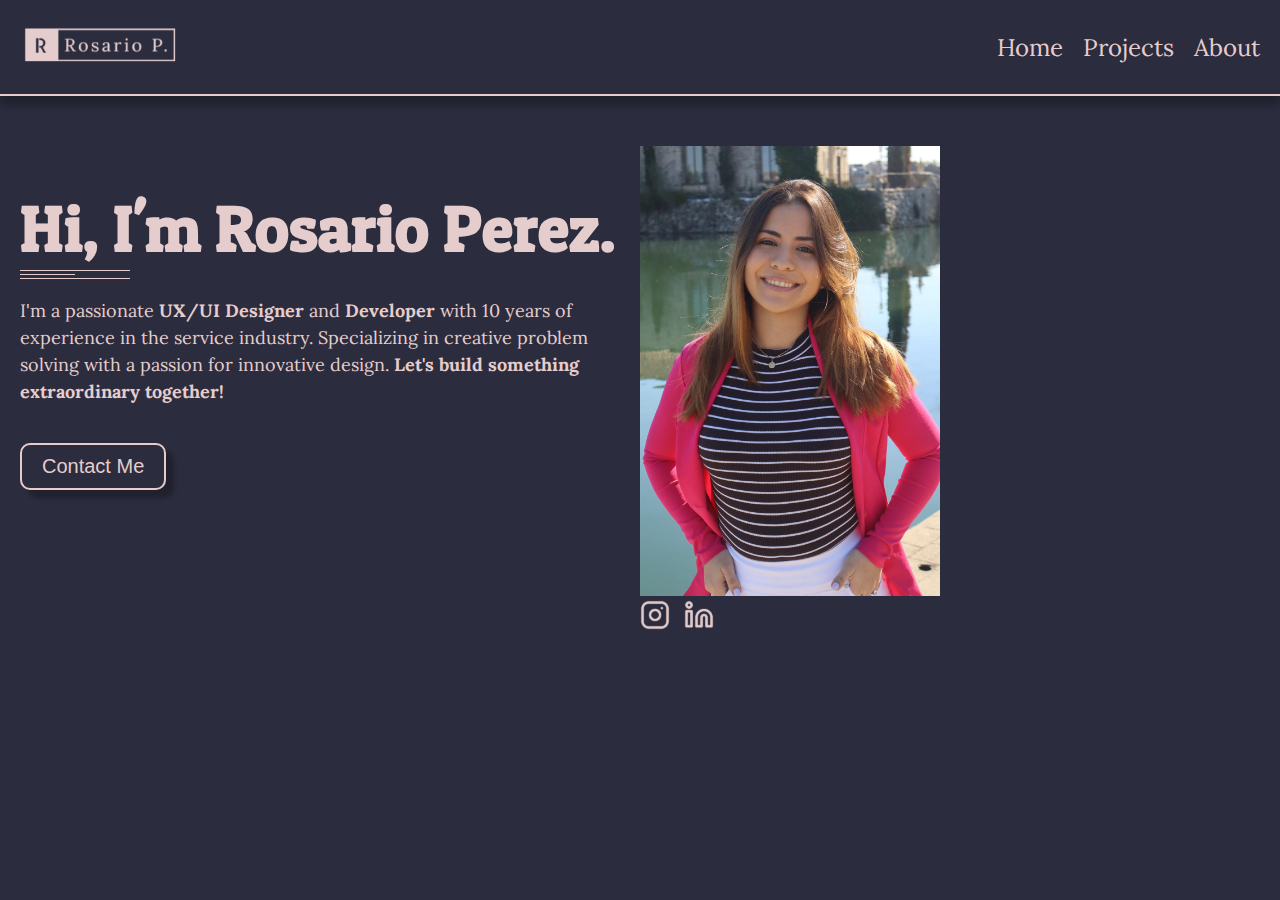
<file: index.html>
<!DOCTYPE html>
<html lang="en">
<head>
    <meta charset="UTF-8">
    <meta name="viewport" content="width=device-width, initial-scale=1.0">
    <title>Rosario Perez Portfolio</title>
    <link rel="preconnect" href="https://fonts.googleapis.com">
<link rel="preconnect" href="https://fonts.gstatic.com" crossorigin>
<link href="https://fonts.googleapis.com/css2?family=Lora:ital,wght@0,400..700;1,400..700&family=Patua+One&display=swap" rel="stylesheet">
<link rel="preconnect" href="https://fonts.googleapis.com">
<link rel="preconnect" href="https://fonts.gstatic.com" crossorigin>
<link href="https://fonts.googleapis.com/css2?family=Allerta+Stencil&display=swap" rel="stylesheet">
    <link rel="preconnect" href="https://fonts.googleapis.com">
<link rel="preconnect" href="https://fonts.gstatic.com" crossorigin>
<link href="https://fonts.googleapis.com/css2?family=Lora:ital,wght@0,400..700;1,400..700&display=swap" rel="stylesheet">
    <link rel="stylesheet" href="styles.css">
</head>
<body>
    <header>
        <div class="logo">
            <a href="index.html"><img src="logo.png" alt="Rosario P logo"></a>
        </div>
        <nav>
            <ul>
                <li><a href="index.html">Home</a></li>
                <li><a href="projects.html">Projects</a></li>
                <li><a href="about.html">About</a></li>
            </ul>
        </nav>
    </header>
    <main>
        <section class="intro">
            <div class="text">
                <h1>Hi, I'm Rosario Perez.</h1>
                <div class="divider">
                <hr>
                <hr class="shorter">
                <hr>
                </div>
                <p>I'm a passionate <strong>UX/UI Designer</strong> and <strong>Developer</strong> with 10 years of experience in the service industry. Specializing in creative problem solving with a passion for innovative design. <strong>Let's build something extraordinary together!</strong></p>
                <button id="contactButton" class="btn">Contact Me</button>
            </div>
            <div class="photo-container">
            <div class="photo">
                <img src="photo.jpeg" alt="Rosario Perez">
            </div>
        <div class="social">
            <a href="https://www.instagram.com/rosick98/"><img src="instagram-icon.png" alt="Instagram"></a>
            <a href="https://www.linkedin.com/in/rosario-perez-ux"><img src="linkedin-icon.png" alt="LinkedIn"></a>
        </section>
    </main>
    <div class="overlay" id="overlay"></div>
    <div class="popup" id="contactPopup">
        <span class="close" id="closeContactPopup">&times;</span>
        <div class="contact-info">
            <p>Name: Rosario Perez.</p>
            <p>Ux/Ui Desginer and Developer</p>
        </div>
        <form id="contactForm" action="https://formspree.io/f/xnndrlee" method="POST">
            <label for="name">Your Name:</label>
            <input type="text" id="name" name="name" required>
            
            <label for="email">Your Email:</label>
            <input type="email" id="email" name="email" required>
            
            <label for="phone">Your Phone (optional):</label>
            <input type="tel" id="phone" name="phone">
            
            <label for="message">Message:</label>
            <textarea id="message" name="message" required></textarea>
            
            <button type="submit">Submit</button>
        </form>
    </div>
    <script src="https://code.jquery.com/jquery-3.7.1.js"></script>
    <script src="index.js"></script>
</body>
</html>
</file>
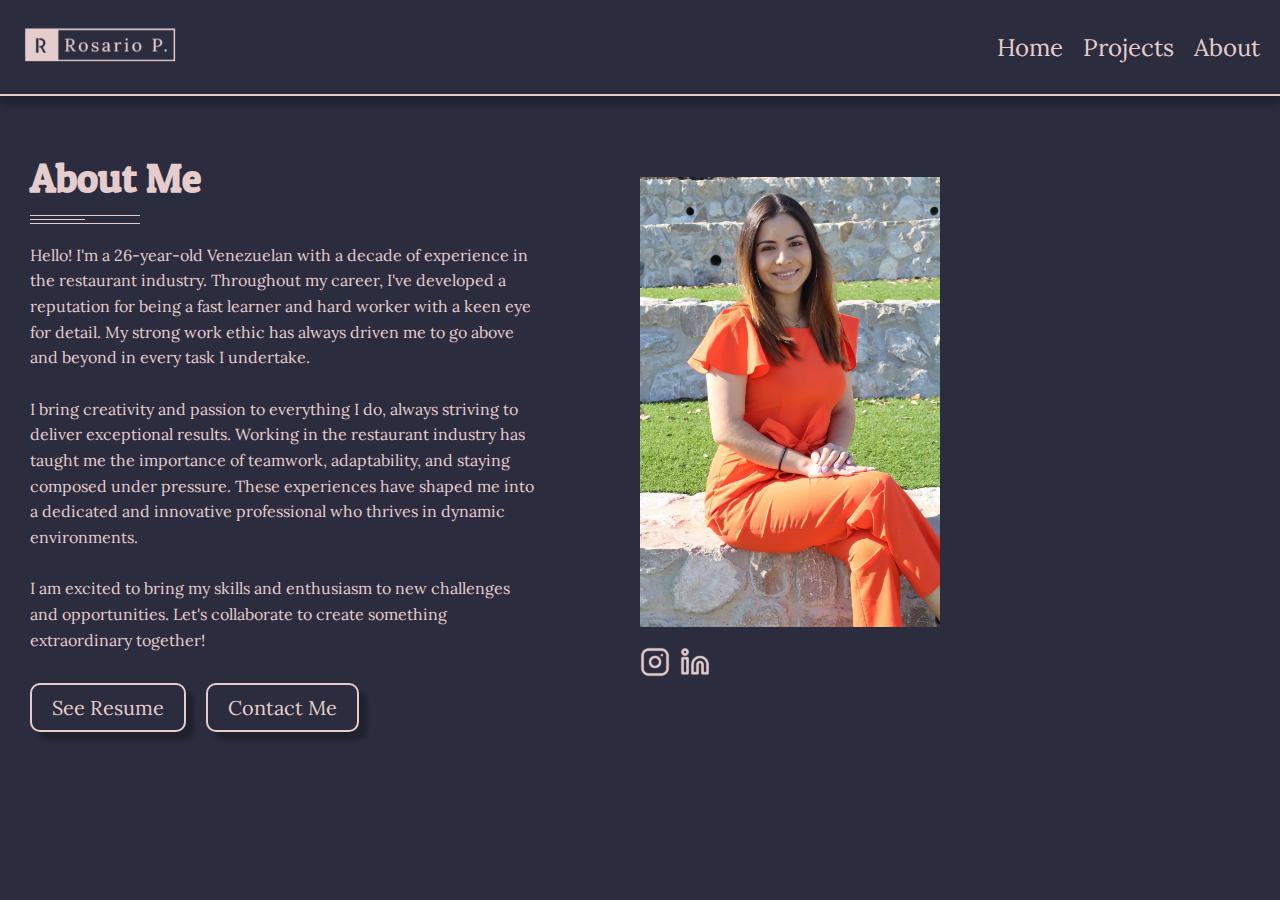
<file: about.html>
<!DOCTYPE html>
<html lang="en">
<head>
    <meta charset="UTF-8">
    <meta name="viewport" content="width=device-width, initial-scale=1.0">
    <title>About Me - Rosario P.</title>
    <link rel="preconnect" href="https://fonts.googleapis.com">
<link rel="preconnect" href="https://fonts.gstatic.com" crossorigin>
<link href="https://fonts.googleapis.com/css2?family=Lora:ital,wght@0,400..700;1,400..700&display=swap" rel="stylesheet">
<link rel="preconnect" href="https://fonts.googleapis.com">
<link rel="preconnect" href="https://fonts.gstatic.com" crossorigin>
<link href="https://fonts.googleapis.com/css2?family=Patua+One&display=swap" rel="stylesheet">
<link rel="preconnect" href="https://fonts.googleapis.com">
<link rel="preconnect" href="https://fonts.gstatic.com" crossorigin>
<link href="https://fonts.googleapis.com/css2?family=Allerta+Stencil&display=swap" rel="stylesheet">
    <link rel="stylesheet" href="about.css">
</head>
<body>
    <header>
        <div class="logo">
            <a href="index.html"><img src="logo.png" alt="Rosario P logo"></a>
        </div>
        <nav>
            <ul>
                <li><a href="index.html">Home</a></li>
                <li><a href="projects.html">Projects</a></li>
                <li><a href="about.html">About</a></li>
            </ul>
        </nav>
    </header>
    <main>
        <section class="about-me">
            <h1>About Me</h1>
            <div class="divider">
                <hr>
                <hr class="shorter">
                <hr>
                </div>
            <p>Hello! I'm a 26-year-old Venezuelan with a decade of experience in the restaurant industry. Throughout my career, I've developed a reputation for being a fast learner and hard worker with a keen eye for detail. My strong work ethic has always driven me to go above and beyond in every task I undertake.</p>
            <p>I bring creativity and passion to everything I do, always striving to deliver exceptional results. Working in the restaurant industry has taught me the importance of teamwork, adaptability, and staying composed under pressure. These experiences have shaped me into a dedicated and innovative professional who thrives in dynamic environments.</p>
            <p>I am excited to bring my skills and enthusiasm to new challenges and opportunities. Let's collaborate to create something extraordinary together!</p>
            <div class="buttons">
                <button id="resumeButton" class="btn">See Resume</button>
                <button id="contactButton" class="btn">Contact Me</button>
            </div>
        </section>
        <aside>
            <img src="profile.jpeg" alt="Rosario P. sitting on stone steps" class="profile-pic">
            <div class="social-icons">
                <a href="https://www.instagram.com/rosick98/"><img src="instagram-icon.png" alt="Instagram"></a>
                <a href="https://www.linkedin.com/in/rosario-perez-ux"><img src="linkedin-icon.png" alt="LinkedIn"></a>
            </div>
        </aside>
    </main>
    <div class="overlay" id="overlay"></div>
    <div class="popup" id="popup">
        <span class="close" id="closePopup">&times;</span>
        <iframe src="publicResume.pdf"></iframe>
    </div>
    <div class="popup" id="contactPopup">
        <span class="close" id="closeContactPopup">&times;</span>
        <div class="contact-info">
            <p>Name: Rosario Perez.</p>
            <p>Ux/Ui Desginer and Developer</p>
        </div>
        <form id="contactForm" action="https://formspree.io/f/xnndrlee" method="POST">
            <label for="name">Your Name:</label>
            <input type="text" id="name" name="name" required>
            
            <label for="email">Your Email:</label>
            <input type="email" id="email" name="email" required>
            
            <label for="phone">Your Phone (optional):</label>
            <input type="tel" id="phone" name="phone">
            
            <label for="message">Message:</label>
            <textarea id="message" name="message" required></textarea>
            
            <button type="submit">Submit</button>
        </form>
    </div>
    <script src="https://code.jquery.com/jquery-3.7.1.js"></script>
    <script src="about.js"></script>
</body>
</html>
</file>
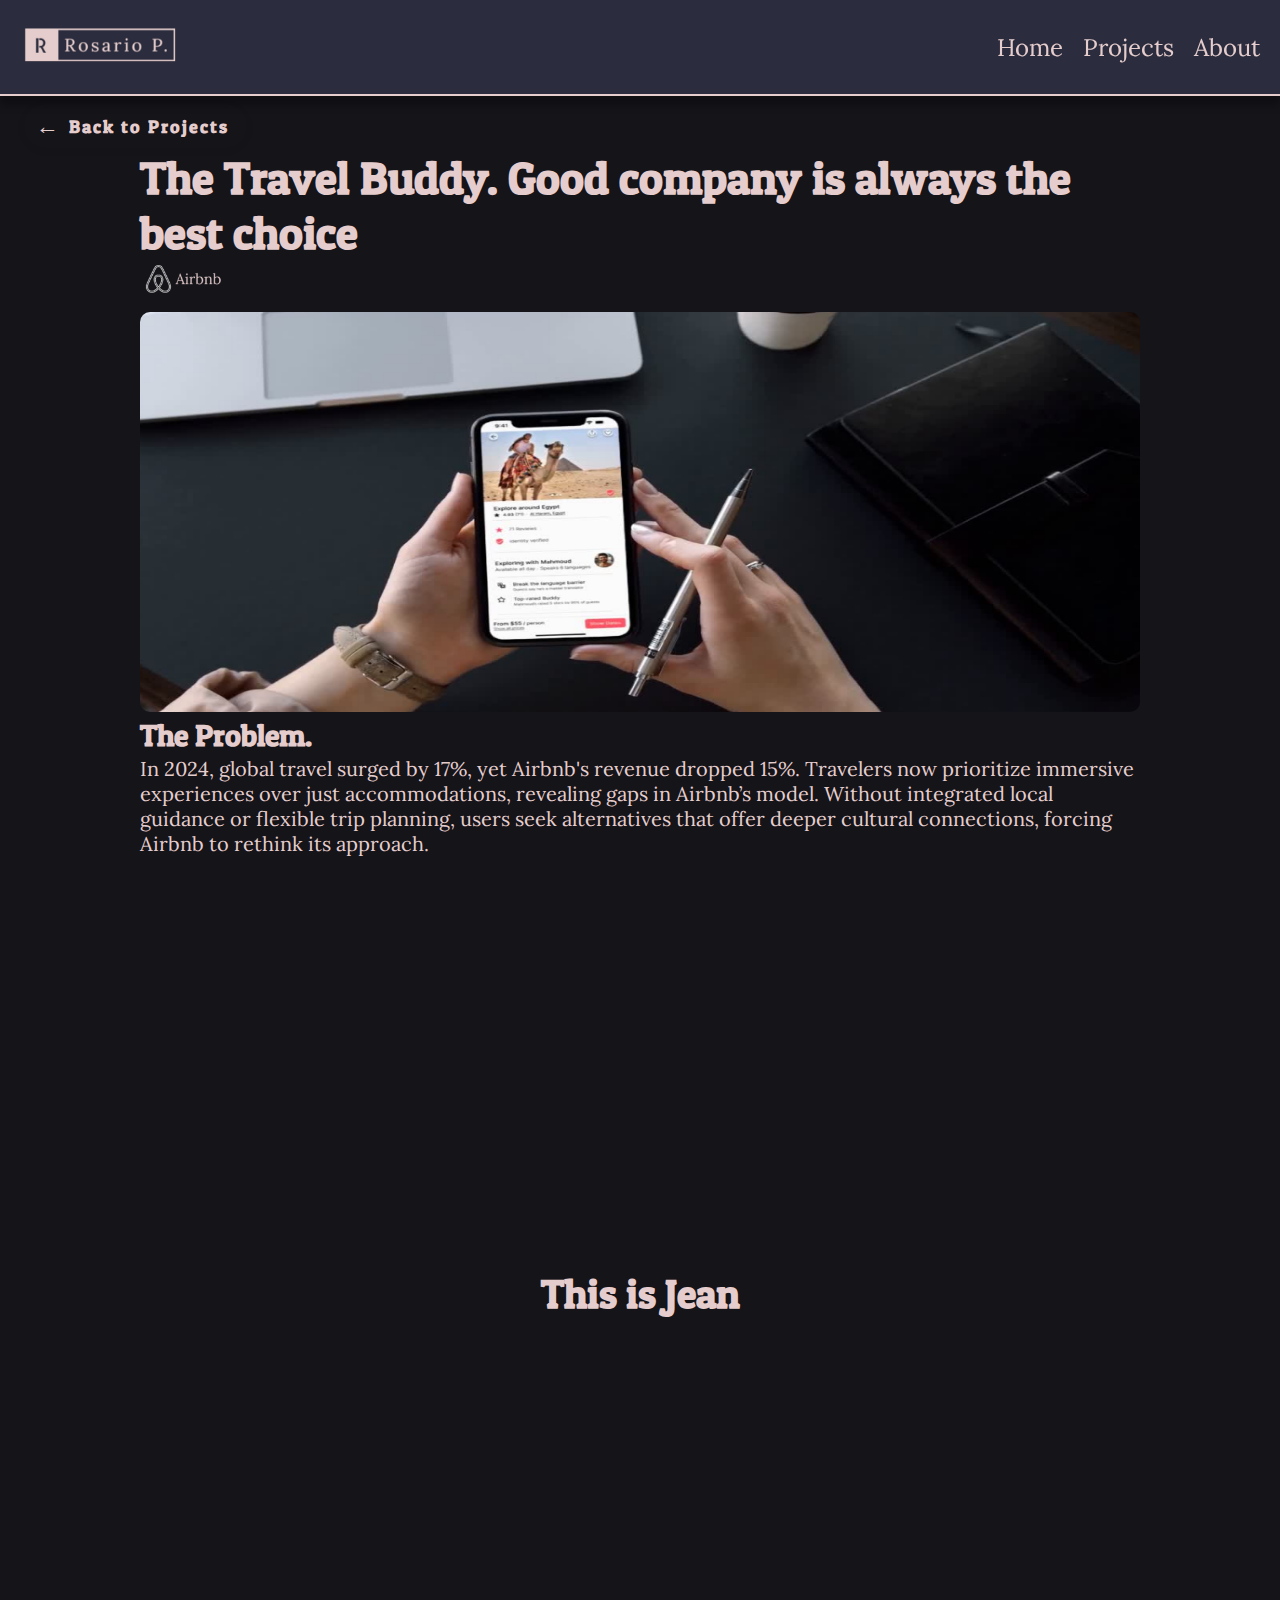
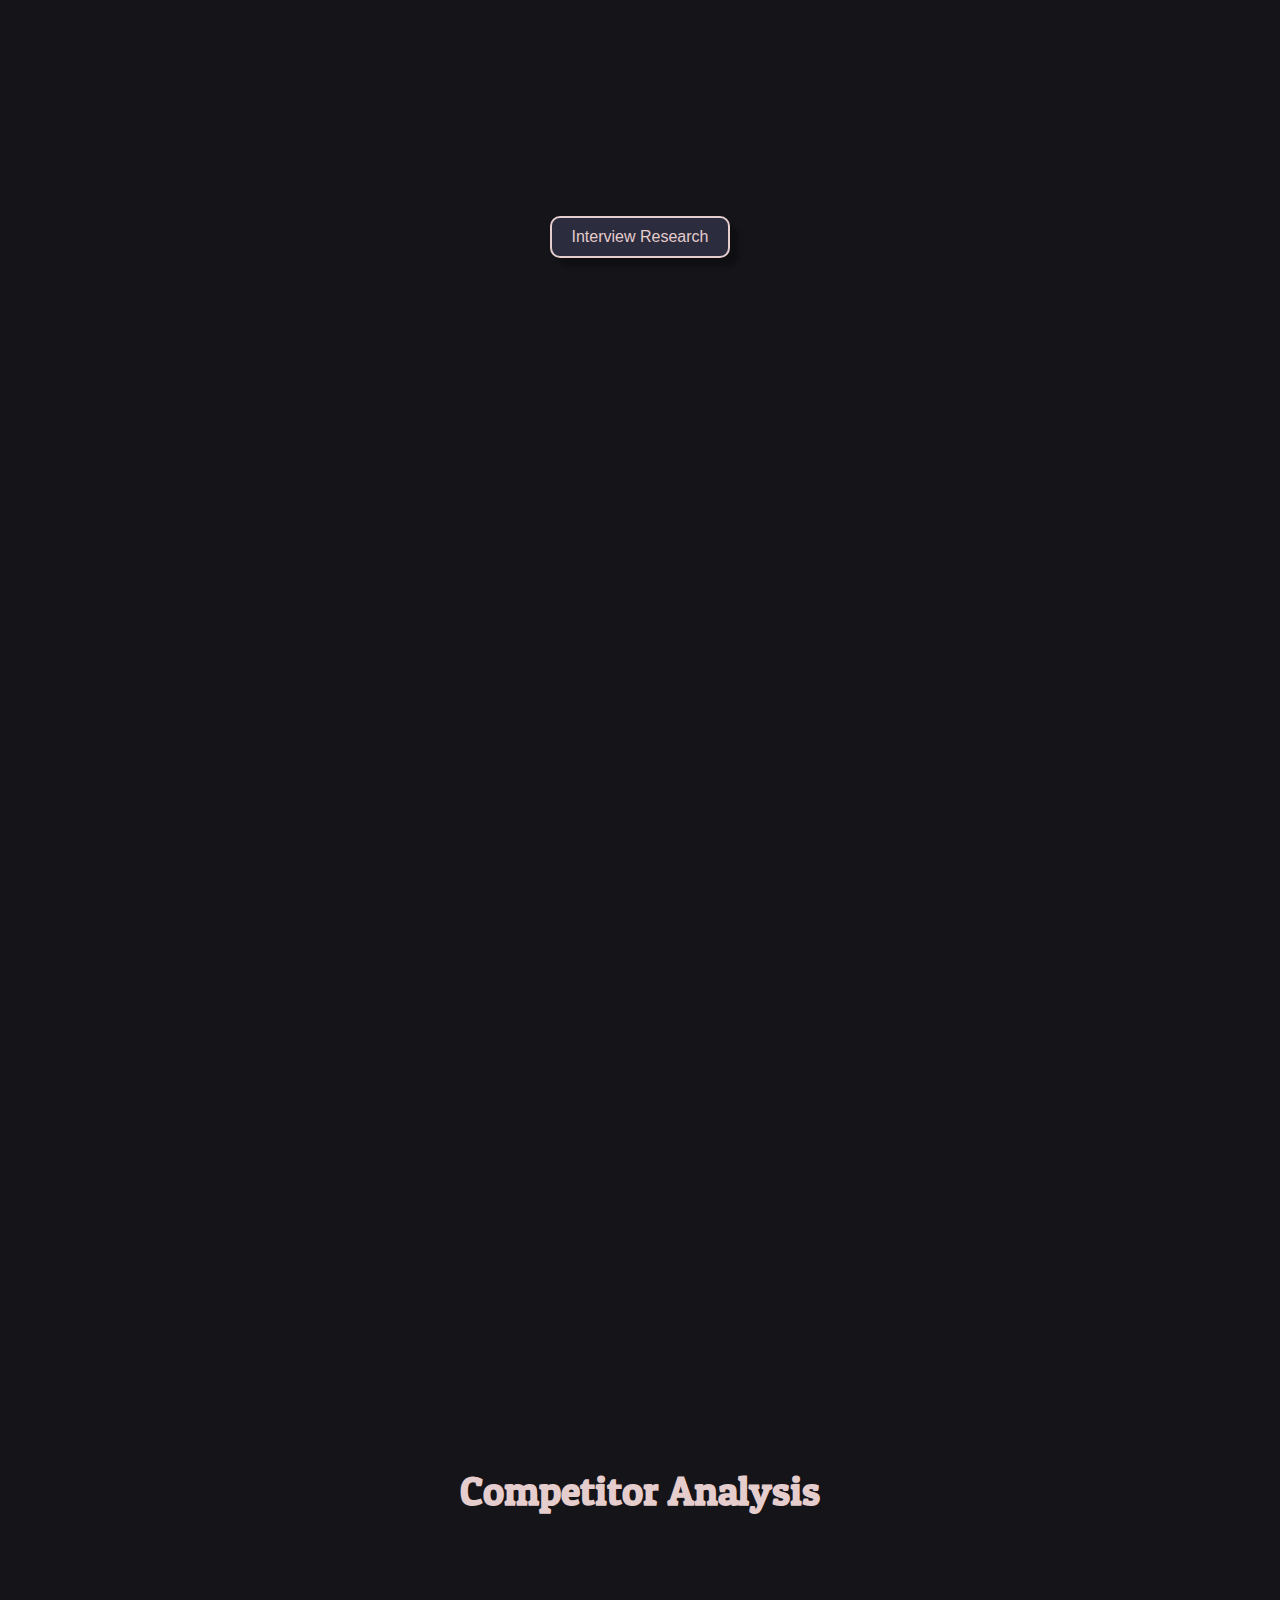
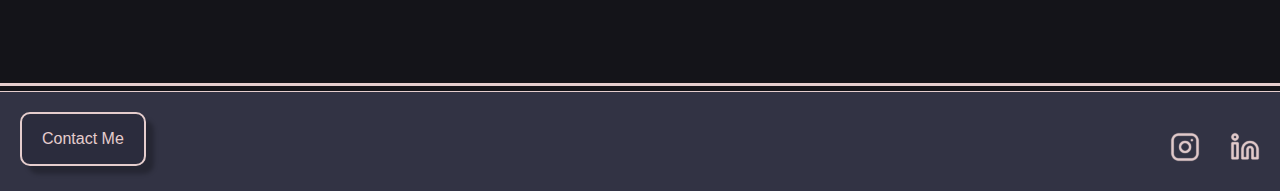
<file: airbnbCs.html>
<!DOCTYPE html>
<html lang="en">
<head>
    <meta charset="UTF-8">
    <title>Projects - Your Portfolio</title>
    <link rel="preconnect" href="https://fonts.googleapis.com">
    <link rel="preconnect" href="https://fonts.gstatic.com" crossorigin>
    <link href="https://fonts.googleapis.com/css2?family=Lora:ital,wght@0,400..700;1,400..700&display=swap" rel="stylesheet">
    <link rel="preconnect" href="https://fonts.googleapis.com">
    <link rel="preconnect" href="https://fonts.gstatic.com" crossorigin>
    <link href="https://fonts.googleapis.com/css2?family=Patua+One&display=swap" rel="stylesheet">
    <link rel="preconnect" href="https://fonts.googleapis.com">
    <link rel="preconnect" href="https://fonts.gstatic.com" crossorigin>
    <link href="https://fonts.googleapis.com/css2?family=Allerta+Stencil&display=swap" rel="stylesheet">
    <link rel="stylesheet" href="airbnbCs.css">
</head>
<body> 
    <header id="header">
        <div class="logo">
            <a href="index.html"><img src="logo.png" alt="Rosario P logo"></a>
        </div>
        <nav>
            <ul>
                <li><a href="index.html">Home</a></li>
                <li><a href="projects.html">Projects</a></li>
                 <li><a href="about.html">About</a></li>
            </ul>
        </nav>
    </header>
    <a href="projects.html" class="backArrow">
  <span class="arrowIcon">&#8592;</span> Back to Projects
</a>
    <section id="section2" class="section">
        <div class="title">
          <h1>The Travel Buddy. Good company is always the best choice</h1>
        <div class="image">
          <img src="airbnbLogo.png" alt="Airbnb logo">
        </div>
       </div>
          <img src="heroImage.png" alt="Hero image" class="heroImage">
          <div class="text">
            <h2>The Problem.</h2>
            <p>In 2024, global travel surged by 17%, yet Airbnb's revenue dropped 15%. Travelers now prioritize immersive experiences over just accommodations, revealing gaps in Airbnb’s model. Without integrated local guidance or flexible trip planning, users seek alternatives that offer deeper cultural connections, forcing Airbnb to rethink its approach.</p>
          </div>
        </section>
        <div class="ourProcess">
            <h2>Our Process</h2>
            <div class="processIcons">
        <svg width="908" height="175" viewBox="0 0 1068 175" fill="E5CDCD" xmlns="http://www.w3.org/2000/svg">
            <path d="M75.0001 63.8998C90.685 63.8998 103.4 51.1847 103.4 35.4998C103.4 19.815 90.685 7.09985 75.0001 7.09985C59.3152 7.09985 46.6001 19.815 46.6001 35.4998C46.6001 51.1847 59.3152 63.8998 75.0001 63.8998Z" stroke="#E5CDCD" stroke-width="2" stroke-linejoin="round"/>
            <path d="M85.3472 25.1547L82.8369 41.865L66.1267 44.3752L68.6369 27.665L85.3472 25.1547Z" stroke="#E5CDCD" stroke-width="2" stroke-linejoin="round"/>
            <path d="M31.6689 152H24.7839L24.5139 149.759C24.7479 149.453 25.2429 149.156 25.9989 148.868V136.529C25.2609 136.259 24.7659 135.953 24.5139 135.611L24.7839 133.37H30.8049C33.7029 133.37 35.9979 134.18 37.6899 135.8C39.3999 137.42 40.2549 139.805 40.2549 142.955C40.2549 146.087 39.4809 148.382 37.9329 149.84C36.4029 151.28 34.3149 152 31.6689 152ZM29.8869 149.057H31.8309C33.1809 149.057 34.2429 148.652 35.0169 147.842C35.8089 147.014 36.2049 145.421 36.2049 143.063C36.2049 138.563 34.5039 136.313 31.1019 136.313H29.8869V149.057ZM42.0255 138.5C43.0335 138.266 43.9695 138.149 44.8335 138.149C45.6975 138.149 46.4265 138.176 47.0205 138.23V149.003C47.7225 149.273 48.2175 149.579 48.5055 149.921L48.2355 152H42.0255L41.7555 149.921C42.0075 149.579 42.5025 149.273 43.2405 149.003V141.497C42.6105 141.281 42.1155 140.975 41.7555 140.579L42.0255 138.5ZM45.0765 136.637C43.5825 136.637 42.8355 135.962 42.8355 134.612C42.8355 133.244 43.5825 132.56 45.0765 132.56C46.5885 132.56 47.3445 133.244 47.3445 134.612C47.3445 135.962 46.5885 136.637 45.0765 136.637ZM54.9853 140.714C53.7973 140.714 53.2033 141.065 53.2033 141.767C53.2033 142.433 53.8243 142.928 55.0663 143.252L57.1993 143.819C59.3953 144.395 60.4933 145.664 60.4933 147.626C60.4933 148.976 60.0163 150.083 59.0623 150.947C58.1263 151.793 56.6233 152.216 54.5533 152.216C52.5013 152.216 50.8993 151.928 49.7473 151.352C49.7293 151.154 49.7203 150.956 49.7203 150.758C49.7203 149.768 49.9183 148.877 50.3143 148.085H52.5553C52.7893 148.517 52.9423 148.967 53.0143 149.435C53.3743 149.543 53.8873 149.597 54.5533 149.597C56.1373 149.597 56.9293 149.147 56.9293 148.247C56.9293 147.959 56.8213 147.725 56.6053 147.545C56.3893 147.347 55.9663 147.158 55.3363 146.978L53.2033 146.357C52.1053 146.051 51.2503 145.601 50.6383 145.007C50.0263 144.395 49.7203 143.504 49.7203 142.334C49.7203 141.146 50.1973 140.174 51.1513 139.418C52.1053 138.662 53.4643 138.284 55.2283 138.284C57.0103 138.284 58.5133 138.545 59.7373 139.067C59.7553 139.247 59.7643 139.427 59.7643 139.607C59.7643 140.543 59.5663 141.407 59.1703 142.199H56.9563C56.7223 141.785 56.5693 141.353 56.4973 140.903C55.9933 140.777 55.4893 140.714 54.9853 140.714ZM68.1119 141.038C66.4559 141.038 65.6279 142.46 65.6279 145.304C65.6279 146.744 65.8529 147.752 66.3029 148.328C66.7709 148.886 67.4369 149.165 68.3009 149.165C69.6689 149.165 70.8749 149.039 71.9189 148.787L72.7289 150.866C72.1529 151.244 71.3789 151.568 70.4069 151.838C69.4349 152.09 68.4899 152.216 67.5719 152.216C63.6839 152.216 61.7399 149.966 61.7399 145.466C61.7399 142.838 62.4149 140.948 63.7649 139.796C64.9709 138.788 66.4379 138.284 68.1659 138.284C69.8939 138.284 71.3339 138.608 72.4859 139.256C72.5039 139.436 72.5129 139.607 72.5129 139.769C72.5129 140.795 72.2789 141.767 71.8109 142.685H69.4349C69.1829 142.235 69.0299 141.695 68.9759 141.065C68.7599 141.047 68.4719 141.038 68.1119 141.038ZM80.0537 152.216C77.9297 152.216 76.3547 151.649 75.3287 150.515C74.3027 149.381 73.7897 147.671 73.7897 145.385C73.7897 143.081 74.3567 141.326 75.4907 140.12C76.6427 138.896 78.2897 138.284 80.4317 138.284C82.5737 138.284 84.1577 138.824 85.1837 139.904C86.2277 140.984 86.7497 142.676 86.7497 144.98C86.7497 147.266 86.1647 149.048 84.9947 150.326C83.8427 151.586 82.1957 152.216 80.0537 152.216ZM77.6777 145.142C77.6777 148.022 78.5417 149.462 80.2697 149.462C81.1517 149.462 81.7997 149.138 82.2137 148.49C82.6457 147.824 82.8617 146.744 82.8617 145.25C82.8617 142.442 81.9797 141.038 80.2157 141.038C79.3517 141.038 78.7127 141.353 78.2987 141.983C77.8847 142.595 77.6777 143.648 77.6777 145.142ZM96.4063 152.162H93.4363L89.0083 141.632C88.1083 141.344 87.5053 140.993 87.1993 140.579L87.4693 138.5H93.6793L93.9493 140.579C93.7153 140.867 93.3283 141.128 92.7883 141.362L94.2463 145.439C94.5703 146.285 94.8043 147.122 94.9483 147.95L95.0023 148.328H95.3803C95.5243 147.428 95.7763 146.483 96.1363 145.493L97.5673 141.497C96.9013 141.245 96.4333 140.939 96.1633 140.579L96.4333 138.5H102.373L102.643 140.579C102.319 140.993 101.725 141.344 100.861 141.632L96.4063 152.162ZM110.013 152.216C107.853 152.216 106.224 151.64 105.126 150.488C104.046 149.336 103.506 147.662 103.506 145.466C103.506 144.134 103.695 142.991 104.073 142.037C104.451 141.065 104.964 140.318 105.612 139.796C106.872 138.788 108.339 138.284 110.013 138.284C111.687 138.284 112.965 138.716 113.847 139.58C114.747 140.426 115.197 141.956 115.197 144.17C115.197 145.466 114.558 146.114 113.28 146.114H107.421C107.493 147.248 107.781 148.049 108.285 148.517C108.807 148.985 109.626 149.219 110.742 149.219C111.354 149.219 111.939 149.147 112.497 149.003C113.055 148.859 113.46 148.715 113.712 148.571L114.09 148.355L114.9 150.515C114.792 150.641 114.63 150.803 114.414 151.001C114.216 151.181 113.694 151.433 112.848 151.757C112.02 152.063 111.075 152.216 110.013 152.216ZM111.714 143.711C111.75 143.459 111.768 143.153 111.768 142.793C111.768 142.433 111.624 142.055 111.336 141.659C111.048 141.245 110.544 141.038 109.824 141.038C109.122 141.038 108.582 141.254 108.204 141.686C107.826 142.118 107.574 142.847 107.448 143.873L111.714 143.711ZM124.684 141.821C123.316 141.821 122.371 142.082 121.849 142.604V148.787C123.307 149.057 124.306 149.435 124.846 149.921L124.576 152H116.854L116.584 149.921C116.836 149.579 117.331 149.273 118.069 149.003V141.497C117.439 141.281 116.944 140.975 116.584 140.579L116.854 138.5C117.844 138.284 118.735 138.176 119.527 138.176C120.319 138.176 120.976 138.194 121.498 138.23V139.931C121.912 139.445 122.443 139.049 123.091 138.743C123.739 138.419 124.324 138.257 124.846 138.257C125.386 138.257 125.755 138.302 125.953 138.392L125.872 141.902C125.512 141.848 125.116 141.821 124.684 141.821Z" fill="#E5CDCD"/>
            <path d="M405.85 51.4751C405.85 56.3766 401.877 60.3501 396.975 60.3501C392.073 60.3501 388.1 56.3766 388.1 51.4751C388.1 46.5736 392.073 42.6001 396.975 42.6001C401.877 42.6001 405.85 46.5736 405.85 51.4751Z" fill="#E5CDCD"/>
            <path d="M379.225 63.8999H361.475C357.554 63.8999 354.375 60.7211 354.375 56.7999L354.375 14.2001C354.375 10.2789 357.554 7.1001 361.475 7.1001H393.426C397.347 7.1001 400.526 10.2789 400.526 14.2001V28.4001M404.075 58.5751L407.625 62.1251M366.801 21.3001H388.101M366.801 31.9501H388.101M366.801 42.6001H377.451M405.85 51.4751C405.85 56.3766 401.877 60.3501 396.975 60.3501C392.073 60.3501 388.1 56.3766 388.1 51.4751C388.1 46.5736 392.073 42.6001 396.975 42.6001C401.877 42.6001 405.85 46.5736 405.85 51.4751Z" stroke="#E5CDCD" stroke-width="2" stroke-linecap="round" stroke-linejoin="round"/>
            <path d="M349.969 152H343.084L342.814 149.759C343.048 149.453 343.543 149.156 344.299 148.868V136.529C343.561 136.259 343.066 135.953 342.814 135.611L343.084 133.37H349.105C352.003 133.37 354.298 134.18 355.99 135.8C357.7 137.42 358.555 139.805 358.555 142.955C358.555 146.087 357.781 148.382 356.233 149.84C354.703 151.28 352.615 152 349.969 152ZM348.187 149.057H350.131C351.481 149.057 352.543 148.652 353.317 147.842C354.109 147.014 354.505 145.421 354.505 143.063C354.505 138.563 352.804 136.313 349.402 136.313H348.187V149.057ZM366.482 152.216C364.322 152.216 362.693 151.64 361.595 150.488C360.515 149.336 359.975 147.662 359.975 145.466C359.975 144.134 360.164 142.991 360.542 142.037C360.92 141.065 361.433 140.318 362.081 139.796C363.341 138.788 364.808 138.284 366.482 138.284C368.156 138.284 369.434 138.716 370.316 139.58C371.216 140.426 371.666 141.956 371.666 144.17C371.666 145.466 371.027 146.114 369.749 146.114H363.89C363.962 147.248 364.25 148.049 364.754 148.517C365.276 148.985 366.095 149.219 367.211 149.219C367.823 149.219 368.408 149.147 368.966 149.003C369.524 148.859 369.929 148.715 370.181 148.571L370.559 148.355L371.369 150.515C371.261 150.641 371.099 150.803 370.883 151.001C370.685 151.181 370.163 151.433 369.317 151.757C368.489 152.063 367.544 152.216 366.482 152.216ZM368.183 143.711C368.219 143.459 368.237 143.153 368.237 142.793C368.237 142.433 368.093 142.055 367.805 141.659C367.517 141.245 367.013 141.038 366.293 141.038C365.591 141.038 365.051 141.254 364.673 141.686C364.295 142.118 364.043 142.847 363.917 143.873L368.183 143.711ZM374.539 137.987C374.539 136.115 374.944 134.711 375.754 133.775C376.564 132.821 377.851 132.344 379.615 132.344C381.379 132.344 382.909 132.821 384.205 133.775C384.223 133.901 384.232 134.09 384.232 134.342C384.232 134.576 384.169 134.972 384.043 135.53C383.917 136.088 383.746 136.538 383.53 136.88H381.262C380.938 136.268 380.767 135.692 380.749 135.152C380.533 135.116 380.353 135.098 380.209 135.098C379.525 135.098 379.039 135.287 378.751 135.665C378.463 136.043 378.319 136.727 378.319 137.717V138.743H382.45V141.227H378.319V148.868C379.669 149.138 380.587 149.489 381.073 149.921L380.803 152H373.324L373.054 149.921C373.306 149.579 373.801 149.273 374.539 149.003V141.227H373.351L373.054 139.364C373.45 139.004 373.945 138.797 374.539 138.743V137.987ZM384.083 138.5C385.091 138.266 386.027 138.149 386.891 138.149C387.755 138.149 388.484 138.176 389.078 138.23V149.003C389.78 149.273 390.275 149.579 390.563 149.921L390.293 152H384.083L383.813 149.921C384.065 149.579 384.56 149.273 385.298 149.003V141.497C384.668 141.281 384.173 140.975 383.813 140.579L384.083 138.5ZM387.134 136.637C385.64 136.637 384.893 135.962 384.893 134.612C384.893 133.244 385.64 132.56 387.134 132.56C388.646 132.56 389.402 133.244 389.402 134.612C389.402 135.962 388.646 136.637 387.134 136.637ZM391.912 138.5C392.902 138.284 393.793 138.176 394.585 138.176C395.377 138.176 396.034 138.194 396.556 138.23V139.58C397.006 139.202 397.6 138.896 398.338 138.662C399.094 138.41 399.814 138.284 400.498 138.284C402.262 138.284 403.495 138.698 404.197 139.526C404.917 140.354 405.277 141.785 405.277 143.819V149.003C405.979 149.273 406.474 149.579 406.762 149.921L406.492 152H400.282L400.012 149.921C400.264 149.579 400.759 149.273 401.497 149.003V143.657C401.497 142.685 401.335 142.037 401.011 141.713C400.705 141.371 400.147 141.2 399.337 141.2C398.527 141.2 397.717 141.488 396.907 142.064V149.003C397.609 149.273 398.104 149.579 398.392 149.921L398.122 152H391.912L391.642 149.921C391.894 149.579 392.389 149.273 393.127 149.003V141.497C392.497 141.281 392.002 140.975 391.642 140.579L391.912 138.5ZM414.18 152.216C412.02 152.216 410.391 151.64 409.293 150.488C408.213 149.336 407.673 147.662 407.673 145.466C407.673 144.134 407.862 142.991 408.24 142.037C408.618 141.065 409.131 140.318 409.779 139.796C411.039 138.788 412.506 138.284 414.18 138.284C415.854 138.284 417.132 138.716 418.014 139.58C418.914 140.426 419.364 141.956 419.364 144.17C419.364 145.466 418.725 146.114 417.447 146.114H411.588C411.66 147.248 411.948 148.049 412.452 148.517C412.974 148.985 413.793 149.219 414.909 149.219C415.521 149.219 416.106 149.147 416.664 149.003C417.222 148.859 417.627 148.715 417.879 148.571L418.257 148.355L419.067 150.515C418.959 150.641 418.797 150.803 418.581 151.001C418.383 151.181 417.861 151.433 417.015 151.757C416.187 152.063 415.242 152.216 414.18 152.216ZM415.881 143.711C415.917 143.459 415.935 143.153 415.935 142.793C415.935 142.433 415.791 142.055 415.503 141.659C415.215 141.245 414.711 141.038 413.991 141.038C413.289 141.038 412.749 141.254 412.371 141.686C411.993 142.118 411.741 142.847 411.615 143.873L415.881 143.711Z" fill="#E5CDCD"/>
            <path d="M679.9 63.9001H694.1M669.25 24.8501C669.25 15.047 677.197 7.1001 687 7.1001C696.803 7.1001 704.75 15.047 704.75 24.8501C704.75 32.1287 700.369 38.0861 694.1 40.8251V51.4751C694.1 53.4357 692.511 55.0251 690.55 55.0251H683.45C681.489 55.0251 679.9 53.4357 679.9 51.4751V41.1231C673.631 38.3841 669.25 32.1287 669.25 24.8501Z" stroke="#E5CDCD" stroke-width="2" stroke-linecap="round" stroke-linejoin="round"/>
            <path d="M657.802 133.37L658.072 135.611C657.784 135.953 657.289 136.259 656.587 136.529V148.868C657.307 149.156 657.802 149.453 658.072 149.759L657.802 152H651.484L651.214 149.759C651.448 149.453 651.943 149.156 652.699 148.868V136.529C651.961 136.259 651.466 135.953 651.214 135.611L651.484 133.37H657.802ZM666.43 132.83C667.456 132.596 668.437 132.479 669.373 132.479C670.309 132.479 671.11 132.506 671.776 132.56V148.76C672.316 148.85 672.811 149.003 673.261 149.219V151.352C672.181 151.928 670.813 152.216 669.157 152.216C668.977 152.126 668.797 151.964 668.617 151.73C668.455 151.496 668.365 151.271 668.347 151.055C667.951 151.379 667.438 151.658 666.808 151.892C666.178 152.108 665.557 152.216 664.945 152.216C663.001 152.216 661.588 151.694 660.706 150.65C659.842 149.588 659.41 147.86 659.41 145.466C659.41 142.748 660.076 140.84 661.408 139.742C662.578 138.77 664.018 138.284 665.728 138.284C666.484 138.284 667.24 138.374 667.996 138.554V135.881C667.168 135.647 666.556 135.323 666.16 134.909L666.43 132.83ZM665.512 149.462C666.538 149.462 667.366 149.156 667.996 148.544V141.308C667.258 141.128 666.475 141.038 665.647 141.038C664.819 141.038 664.216 141.407 663.838 142.145C663.478 142.865 663.298 143.954 663.298 145.412C663.298 146.852 663.478 147.887 663.838 148.517C664.198 149.147 664.756 149.462 665.512 149.462ZM680.867 152.216C678.707 152.216 677.078 151.64 675.98 150.488C674.9 149.336 674.36 147.662 674.36 145.466C674.36 144.134 674.549 142.991 674.927 142.037C675.305 141.065 675.818 140.318 676.466 139.796C677.726 138.788 679.193 138.284 680.867 138.284C682.541 138.284 683.819 138.716 684.701 139.58C685.601 140.426 686.051 141.956 686.051 144.17C686.051 145.466 685.412 146.114 684.134 146.114H678.275C678.347 147.248 678.635 148.049 679.139 148.517C679.661 148.985 680.48 149.219 681.596 149.219C682.208 149.219 682.793 149.147 683.351 149.003C683.909 148.859 684.314 148.715 684.566 148.571L684.944 148.355L685.754 150.515C685.646 150.641 685.484 150.803 685.268 151.001C685.07 151.181 684.548 151.433 683.702 151.757C682.874 152.063 681.929 152.216 680.867 152.216ZM682.568 143.711C682.604 143.459 682.622 143.153 682.622 142.793C682.622 142.433 682.478 142.055 682.19 141.659C681.902 141.245 681.398 141.038 680.678 141.038C679.976 141.038 679.436 141.254 679.058 141.686C678.68 142.118 678.428 142.847 678.302 143.873L682.568 143.711ZM687.978 140.498C687.978 140.228 687.987 139.94 688.005 139.634C689.679 138.734 691.479 138.284 693.405 138.284C695.331 138.284 696.708 138.653 697.536 139.391C698.382 140.111 698.805 141.317 698.805 143.009V148.76C699.435 148.886 699.93 149.039 700.29 149.219V151.568C699.372 152 698.058 152.216 696.348 152.216C696.168 151.748 696.015 151.181 695.889 150.515C695.115 151.649 693.711 152.216 691.677 152.216C690.471 152.216 689.436 151.865 688.572 151.163C687.726 150.461 687.303 149.507 687.303 148.301C687.303 147.095 687.699 146.15 688.491 145.466C689.301 144.764 690.498 144.413 692.082 144.413H695.025V143.117C695.025 141.713 694.278 141.011 692.784 141.011C692.226 141.011 691.767 141.065 691.407 141.173C691.371 141.929 691.263 142.514 691.083 142.928H688.437C688.131 142.298 687.978 141.488 687.978 140.498ZM692.838 149.462C693.756 149.462 694.485 149.192 695.025 148.652V146.438H693.135C691.839 146.438 691.191 146.933 691.191 147.923C691.191 148.373 691.326 148.742 691.596 149.03C691.884 149.318 692.298 149.462 692.838 149.462ZM706.169 135.098V138.5H710.03V140.768H706.169V147.599C706.169 148.175 706.25 148.598 706.412 148.868C706.574 149.12 706.961 149.246 707.573 149.246C708.185 149.246 708.842 149.111 709.544 148.841L710.354 150.947C708.968 151.649 707.546 152 706.088 152C704.648 152 703.667 151.694 703.145 151.082C702.641 150.452 702.389 149.543 702.389 148.355V140.768H701.174L700.877 139.121C701.165 138.779 701.759 138.437 702.659 138.095C702.875 136.619 703.388 135.62 704.198 135.098H706.169ZM717.781 152.216C715.621 152.216 713.992 151.64 712.894 150.488C711.814 149.336 711.274 147.662 711.274 145.466C711.274 144.134 711.463 142.991 711.841 142.037C712.219 141.065 712.732 140.318 713.38 139.796C714.64 138.788 716.107 138.284 717.781 138.284C719.455 138.284 720.733 138.716 721.615 139.58C722.515 140.426 722.965 141.956 722.965 144.17C722.965 145.466 722.326 146.114 721.048 146.114H715.189C715.261 147.248 715.549 148.049 716.053 148.517C716.575 148.985 717.394 149.219 718.51 149.219C719.122 149.219 719.707 149.147 720.265 149.003C720.823 148.859 721.228 148.715 721.48 148.571L721.858 148.355L722.668 150.515C722.56 150.641 722.398 150.803 722.182 151.001C721.984 151.181 721.462 151.433 720.616 151.757C719.788 152.063 718.843 152.216 717.781 152.216ZM719.482 143.711C719.518 143.459 719.536 143.153 719.536 142.793C719.536 142.433 719.392 142.055 719.104 141.659C718.816 141.245 718.312 141.038 717.592 141.038C716.89 141.038 716.35 141.254 715.972 141.686C715.594 142.118 715.342 142.847 715.216 143.873L719.482 143.711Z" fill="#E5CDCD"/>
            <path d="M982.35 14.2001L971.7 26.6251M982.35 12.4251L1018.57 47.4262C1022.34 51.1948 1022.34 57.305 1018.57 61.0736C1014.8 64.8422 1008.69 64.8422 1004.93 61.0736L969.925 24.8501L964.6 7.1001L982.35 12.4251Z" stroke="#E5CDCD" stroke-width="2" stroke-linecap="round" stroke-linejoin="round"/>
            <path d="M986.952 53.2099L981.503 47.7605M995.126 45.0358L989.677 39.5864M1003.3 36.8617L997.851 31.4124M1011.47 28.6877L1006.02 23.2383M982.126 62.7715L1020.27 24.6259C1021.78 23.1211 1021.78 20.6813 1020.27 19.1765L1009.32 8.2287C1007.82 6.7239 1005.38 6.7239 1003.87 8.2287L965.729 46.3743C964.224 47.8791 964.224 50.3189 965.729 51.8237L976.676 62.7715C978.181 64.2763 980.621 64.2763 982.126 62.7715Z" stroke="#E5CDCD" stroke-width="2" stroke-linecap="round" stroke-linejoin="round"/>
            <path d="M960.532 152H953.647L953.377 149.759C953.611 149.453 954.106 149.156 954.862 148.868V136.529C954.124 136.259 953.629 135.953 953.377 135.611L953.647 133.37H959.668C962.566 133.37 964.861 134.18 966.553 135.8C968.263 137.42 969.118 139.805 969.118 142.955C969.118 146.087 968.344 148.382 966.796 149.84C965.266 151.28 963.178 152 960.532 152ZM958.75 149.057H960.694C962.044 149.057 963.106 148.652 963.88 147.842C964.672 147.014 965.068 145.421 965.068 143.063C965.068 138.563 963.367 136.313 959.965 136.313H958.75V149.057ZM977.045 152.216C974.885 152.216 973.256 151.64 972.158 150.488C971.078 149.336 970.538 147.662 970.538 145.466C970.538 144.134 970.727 142.991 971.105 142.037C971.483 141.065 971.996 140.318 972.644 139.796C973.904 138.788 975.371 138.284 977.045 138.284C978.719 138.284 979.997 138.716 980.879 139.58C981.779 140.426 982.229 141.956 982.229 144.17C982.229 145.466 981.59 146.114 980.312 146.114H974.453C974.525 147.248 974.813 148.049 975.317 148.517C975.839 148.985 976.658 149.219 977.774 149.219C978.386 149.219 978.971 149.147 979.529 149.003C980.087 148.859 980.492 148.715 980.744 148.571L981.122 148.355L981.932 150.515C981.824 150.641 981.662 150.803 981.446 151.001C981.248 151.181 980.726 151.433 979.88 151.757C979.052 152.063 978.107 152.216 977.045 152.216ZM978.746 143.711C978.782 143.459 978.8 143.153 978.8 142.793C978.8 142.433 978.656 142.055 978.368 141.659C978.08 141.245 977.576 141.038 976.856 141.038C976.154 141.038 975.614 141.254 975.236 141.686C974.858 142.118 974.606 142.847 974.48 143.873L978.746 143.711ZM989.017 140.714C987.829 140.714 987.235 141.065 987.235 141.767C987.235 142.433 987.856 142.928 989.098 143.252L991.231 143.819C993.427 144.395 994.525 145.664 994.525 147.626C994.525 148.976 994.048 150.083 993.094 150.947C992.158 151.793 990.655 152.216 988.585 152.216C986.533 152.216 984.931 151.928 983.779 151.352C983.761 151.154 983.752 150.956 983.752 150.758C983.752 149.768 983.95 148.877 984.346 148.085H986.587C986.821 148.517 986.974 148.967 987.046 149.435C987.406 149.543 987.919 149.597 988.585 149.597C990.169 149.597 990.961 149.147 990.961 148.247C990.961 147.959 990.853 147.725 990.637 147.545C990.421 147.347 989.998 147.158 989.368 146.978L987.235 146.357C986.137 146.051 985.282 145.601 984.67 145.007C984.058 144.395 983.752 143.504 983.752 142.334C983.752 141.146 984.229 140.174 985.183 139.418C986.137 138.662 987.496 138.284 989.26 138.284C991.042 138.284 992.545 138.545 993.769 139.067C993.787 139.247 993.796 139.427 993.796 139.607C993.796 140.543 993.598 141.407 993.202 142.199H990.988C990.754 141.785 990.601 141.353 990.529 140.903C990.025 140.777 989.521 140.714 989.017 140.714ZM996.122 138.5C997.13 138.266 998.066 138.149 998.93 138.149C999.794 138.149 1000.52 138.176 1001.12 138.23V149.003C1001.82 149.273 1002.31 149.579 1002.6 149.921L1002.33 152H996.122L995.852 149.921C996.104 149.579 996.599 149.273 997.337 149.003V141.497C996.707 141.281 996.212 140.975 995.852 140.579L996.122 138.5ZM999.173 136.637C997.679 136.637 996.932 135.962 996.932 134.612C996.932 133.244 997.679 132.56 999.173 132.56C1000.69 132.56 1001.44 133.244 1001.44 134.612C1001.44 135.962 1000.69 136.637 999.173 136.637ZM1009.89 154.862C1011.49 154.862 1012.29 153.899 1012.29 151.973V150.785C1011.41 151.325 1010.31 151.595 1008.97 151.595C1007.28 151.595 1005.98 151.1 1005.06 150.11C1004.16 149.12 1003.71 147.473 1003.71 145.169C1003.71 140.579 1005.81 138.284 1010.03 138.284C1011.11 138.284 1012.11 138.518 1013.05 138.986C1013.23 138.662 1013.5 138.5 1013.86 138.5H1016.07V151.784C1016.07 153.764 1015.58 155.231 1014.59 156.185C1013.62 157.139 1012.11 157.616 1010.05 157.616C1008.97 157.616 1007.86 157.49 1006.71 157.238C1005.55 156.986 1004.68 156.671 1004.09 156.293C1004.07 156.131 1004.06 155.969 1004.06 155.807C1004.06 154.817 1004.29 153.863 1004.76 152.945H1007.14C1007.34 153.323 1007.48 153.827 1007.57 154.457C1008.25 154.727 1009.03 154.862 1009.89 154.862ZM1007.43 145.007C1007.43 146.357 1007.61 147.302 1007.97 147.842C1008.35 148.382 1008.98 148.652 1009.86 148.652C1010.76 148.652 1011.57 148.4 1012.29 147.896V141.497C1011.57 141.191 1010.79 141.038 1009.95 141.038C1008.27 141.038 1007.43 142.361 1007.43 145.007ZM1018.4 138.5C1019.39 138.284 1020.28 138.176 1021.07 138.176C1021.87 138.176 1022.52 138.194 1023.05 138.23V139.58C1023.5 139.202 1024.09 138.896 1024.83 138.662C1025.58 138.41 1026.3 138.284 1026.99 138.284C1028.75 138.284 1029.98 138.698 1030.69 139.526C1031.41 140.354 1031.77 141.785 1031.77 143.819V149.003C1032.47 149.273 1032.96 149.579 1033.25 149.921L1032.98 152H1026.77L1026.5 149.921C1026.75 149.579 1027.25 149.273 1027.99 149.003V143.657C1027.99 142.685 1027.82 142.037 1027.5 141.713C1027.19 141.371 1026.64 141.2 1025.83 141.2C1025.02 141.2 1024.21 141.488 1023.4 142.064V149.003C1024.1 149.273 1024.59 149.579 1024.88 149.921L1024.61 152H1018.4L1018.13 149.921C1018.38 149.579 1018.88 149.273 1019.62 149.003V141.497C1018.99 141.281 1018.49 140.975 1018.13 140.579L1018.4 138.5Z" fill="#E5CDCD"/>
            </svg>
        </div>
        </div>
        <div class="persona-container">
            <h2>This is Jean</h2>
            <div class="persona-overlap">
              <img src="jeanPersona.jpg" alt="Jean" class="persona-image">
              <div class="persona-info">
                <ul>
                  <li>31</li>
                  <li>Would like to travel to a foreign country, but has concerns</li>
                  <li>Likes to be prepared for travel</li>
                  <li>Would like to experience local culture</li>
                  <li>Has a language barrier</li>
                </ul>
              </div>
            </div>
            <blockquote>
              “The media is a business, and danger and war is what sells. Peace is boring.”
            </blockquote>
            <a href="https://drive.google.com/drive/folders/1gYqTj4wrPSpA1uFUZWH2W34GRWF6LwN_?usp=sharing"><button>Interview Research</button></a>
          </div>

      <div class="theSolution">
        <h2>The Solution</h2>
        <div class="solution-overlap">
        <img src="solutionImage.png" alt="Result Screen" class="solution-image">
        <div class="solutionDescription">
            <p>This new Airbnb extension will help the company attract a new user base. Our goal is to connect this new era of travelers with friendly locals, making travel more fun and help bring more revenue for the company</p>
        </div>
        </div>
          <a href="https://docs.google.com/presentation/d/1hD-iz6uJRlSL6-eRBBje_mUE2AL9zsdv/edit?usp=sharing&ouid=101544377347258763358&rtpof=true&sd=true"><button>Our Presentation</button></a>
    </div>

      <div class="features">
        <h2>Features & Funtionalities</h2>
        <div class="features-overlap">
        <img src="ffImage.png" alt="Best Match" class="feature-image">
        <div class="featureList">
        <ul>
            <li>Questionnaire to provide user with personalized results.</li>
            <li>Direct message with your Travel Buddy prior to booking</li>
            <li>Flexible booking options and group size</li>
            <li>Maintaining app consistency to make sure existing users can easily navigate the extension</li>
          </ul>
          </div>
          </div>
          <a href="https://www.figma.com/proto/CMh5Wrwtg4GxhUOyRn4HPe/Wireframe?node-id=14-37&p=f&t=Dt3aYtC4aAdX77s4-1&scaling=scale-down&content-scaling=fixed&page-id=14%3A36&starting-point-node-id=14%3A37"><button>High Fidelity Prototype</button></a>
        </div>
      
      <div class="competitor-analysis">
        <h2>Competitor Analysis</h2>
        <div class="tripAdvisor">
        <img src="tripAdvisor.png" alt="Trip Advisor Logo" class="advisor-logo">
        <div class="advisor-info">
        <h3>Trip Advisor</h3>
        <p>TripAdvisor offers travel reviews and booking, while this Airbnb extension connects travelers with local chaperons for personalized planning, flexible itineraries, and authentic experiences.</p>
        </div>
        </div>
        <div class="expedia">
            <img src="Expedia.png" alt="Expedia Logo" class="expedia-logo">
            <div class="expedia-info">
            <h3>Expedia</h3>
            <p>Expedia simplifies travel booking with flights, hotels, and vacation packages, while this Airbnb extension enhances exploration by pairing travelers with local guides who provide customized trip planning, adaptable itineraries, and immersive cultural experiences.</p>
            </div>
            </div>
        </div>
        <div class="closing">
          <h2>Future Ideations</h2>
            <img src="closingImage.png" alt="mockup" class="closing-image">
                <div class="ideationList">
                    <ul>
                        <li>AI-Powered Personalized Itineraries – Users receive tailored travel plans based on preferences, previous trips, and local recommendations.</li>
                        <li>Live Translation & Cultural Guidance – Built-in real-time translation and etiquette tips to ease communication and cultural immersion.</li>
                        <li>Local Safety Alerts & Assistance – Instant notifications about local risks, safe zones, and emergency contacts specific to each destination.</li>
                        <li>Group Travel Coordination – A feature that helps friends or families plan trips together with synced itineraries and shared bookings.</li>
                      </ul>
                </div>
        </div>
        <div class="thankYou">
            <h2> Thank You!</h2>
            <div class="thankyouInfo">
            <p>Hit the "Contact Me" button and let's create something amazing together!</p>
            </div>
        </div>


    <div class="footerDivider">
        <hr>
    </div>
    <footer>
        <div class="footer-content">
            <button id="contactButton" class="btn">Contact Me</button>
            <div class="social-icons">
                <a href="https://www.instagram.com/rosick98/"><img src="instagram-icon.png" alt="Instagram"></a>
                <a href="https://www.linkedin.com/in/rosario-perez-ux"><img src="linkedin-icon.png" alt="LinkedIn"></a>
            </div>
        </div>
    </footer>
    <div class="overlay" id="overlay"></div>
    <div class="popup" id="contactPopup">
        <span class="close" id="closeContactPopup">&times;</span>
        <div class="contact-info">
            <p>Name: Rosario Perez.</p>
            <p>Ux/Ui Desginer and Developer</p>
        </div>
        <form id="contactForm" action="https://formspree.io/f/xnndrlee" method="POST">
            <label for="name">Your Name:</label>
            <input type="text" id="name" name="name" required>
            
            <label for="email">Your Email:</label>
            <input type="email" id="email" name="email" required>
            
            <label for="phone">Your Phone (optional):</label>
            <input type="tel" id="phone" name="phone">
            
            <label for="message">Message:</label>
            <textarea id="message" name="message" required></textarea>
            
            <button type="submit">Submit</button>
        </form>
    </div>
    <script src="https://code.jquery.com/jquery-3.7.1.js"></script>
    <script src="airbnbCs.js"></script>
    <button id="backToTopBtn" title="Go to top">↑</button>
<script>
  // Show button when scrolled down 100px
  window.onscroll = function() {
    const btn = document.getElementById("backToTopBtn");
    if (document.body.scrollTop > 100 || document.documentElement.scrollTop > 100) {
      btn.style.display = "block";
    } else {
      btn.style.display = "none";
    }
  };

  // Scroll to top when clicked
  document.getElementById("backToTopBtn").onclick = function() {
    window.scrollTo({ top: 0, behavior: 'smooth' });
  };
</script>
</body>
</html>
</file>
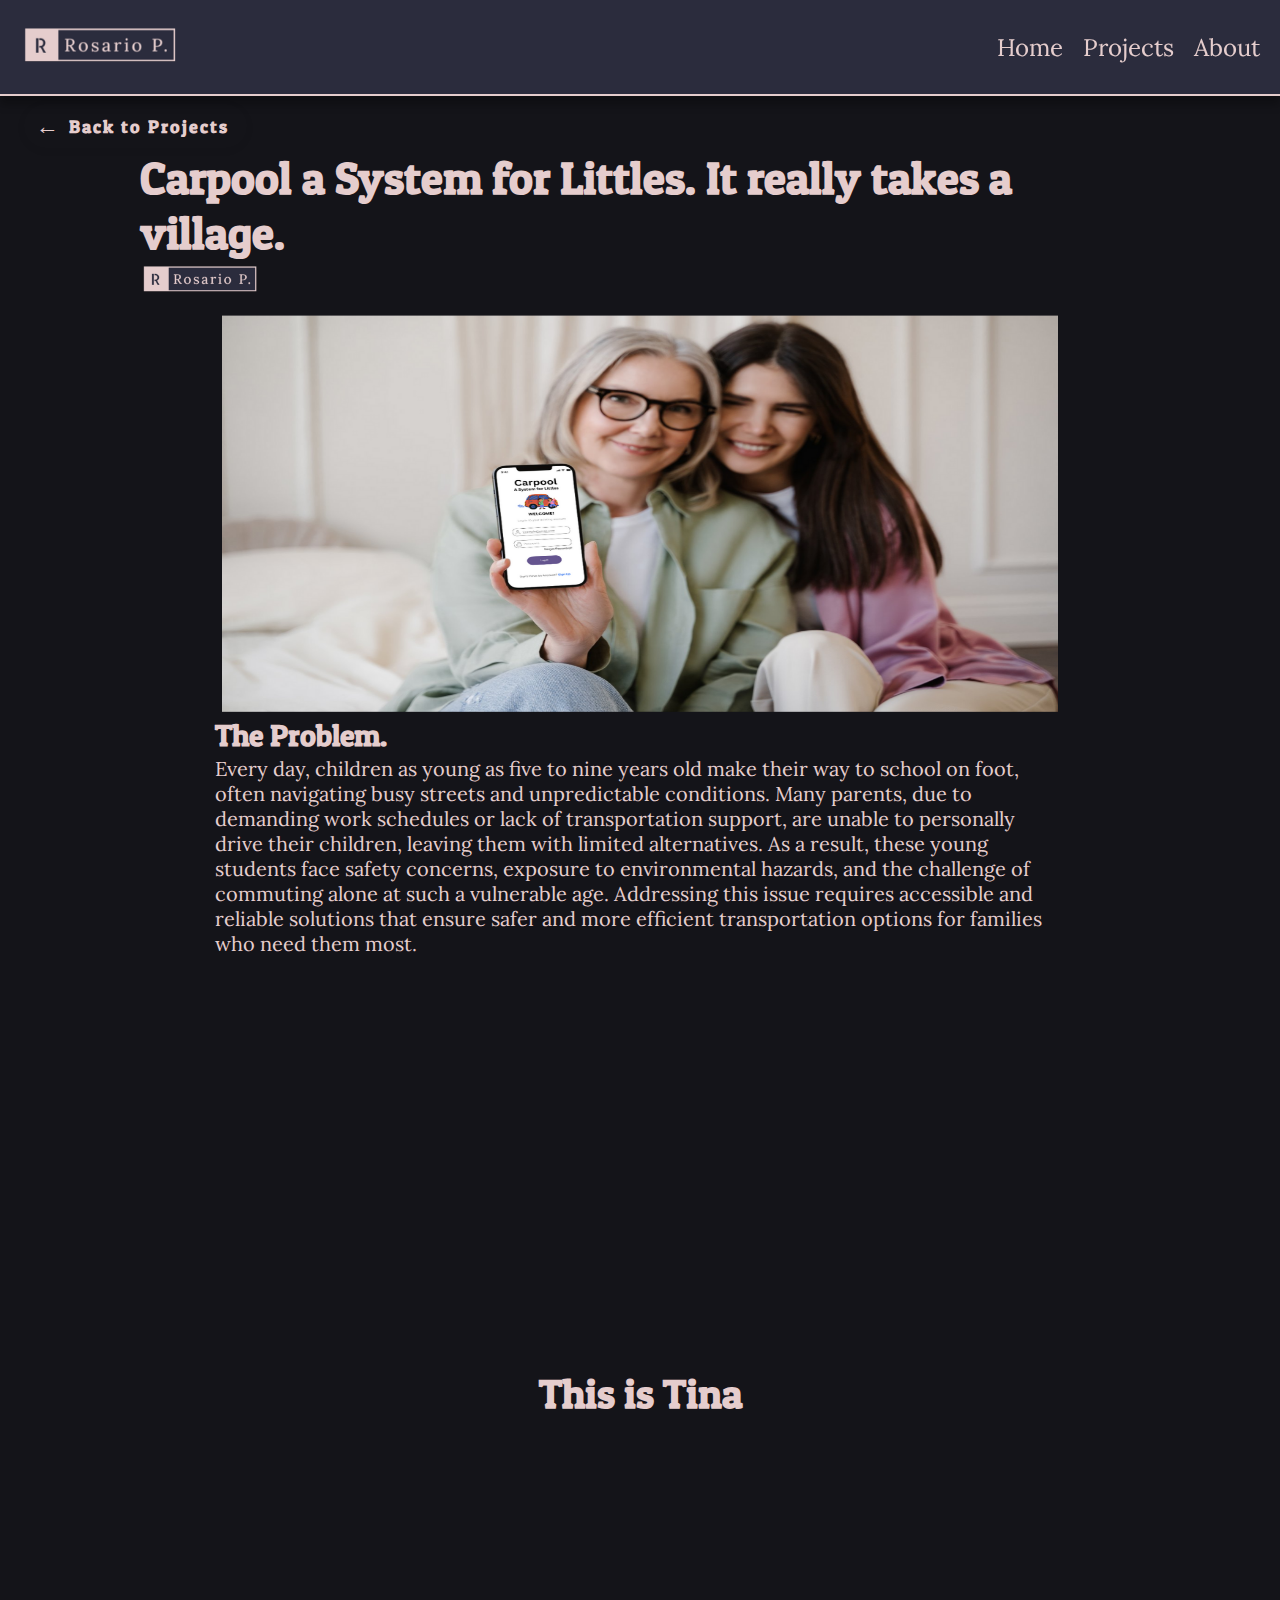
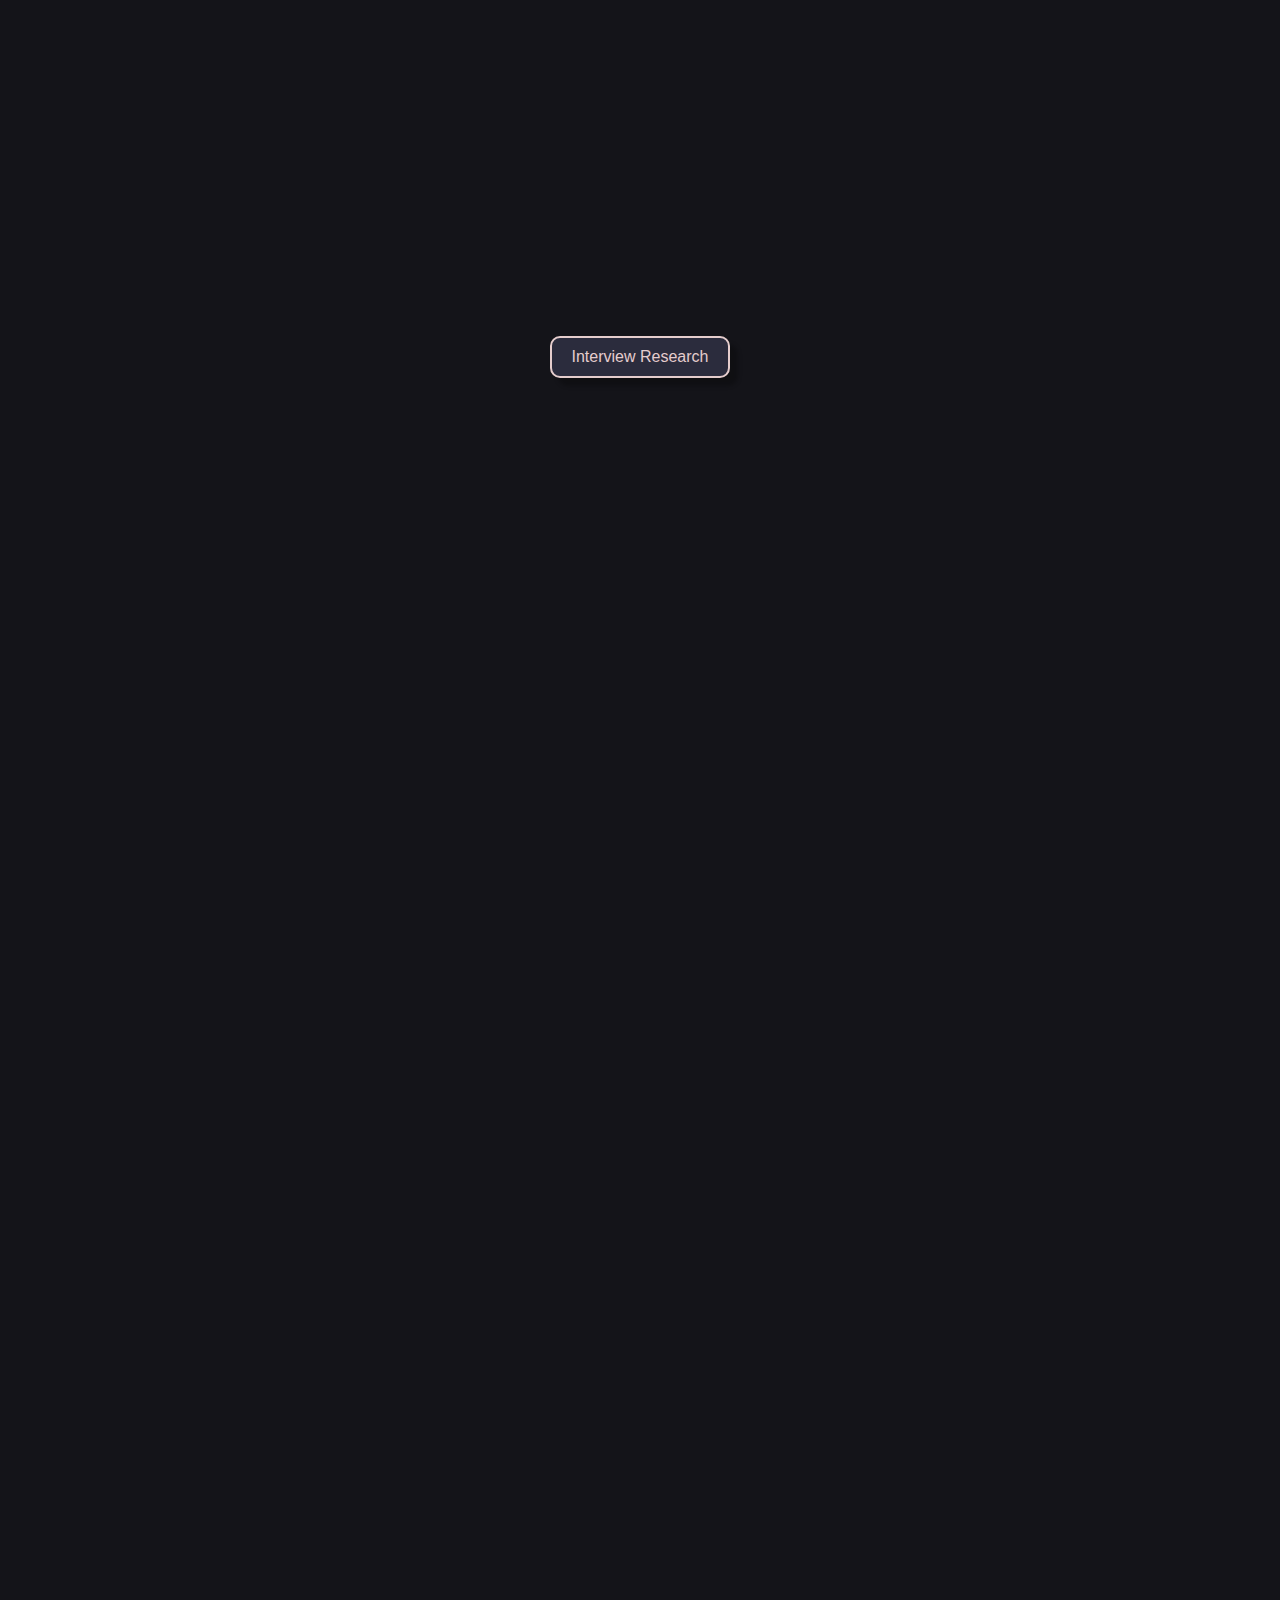
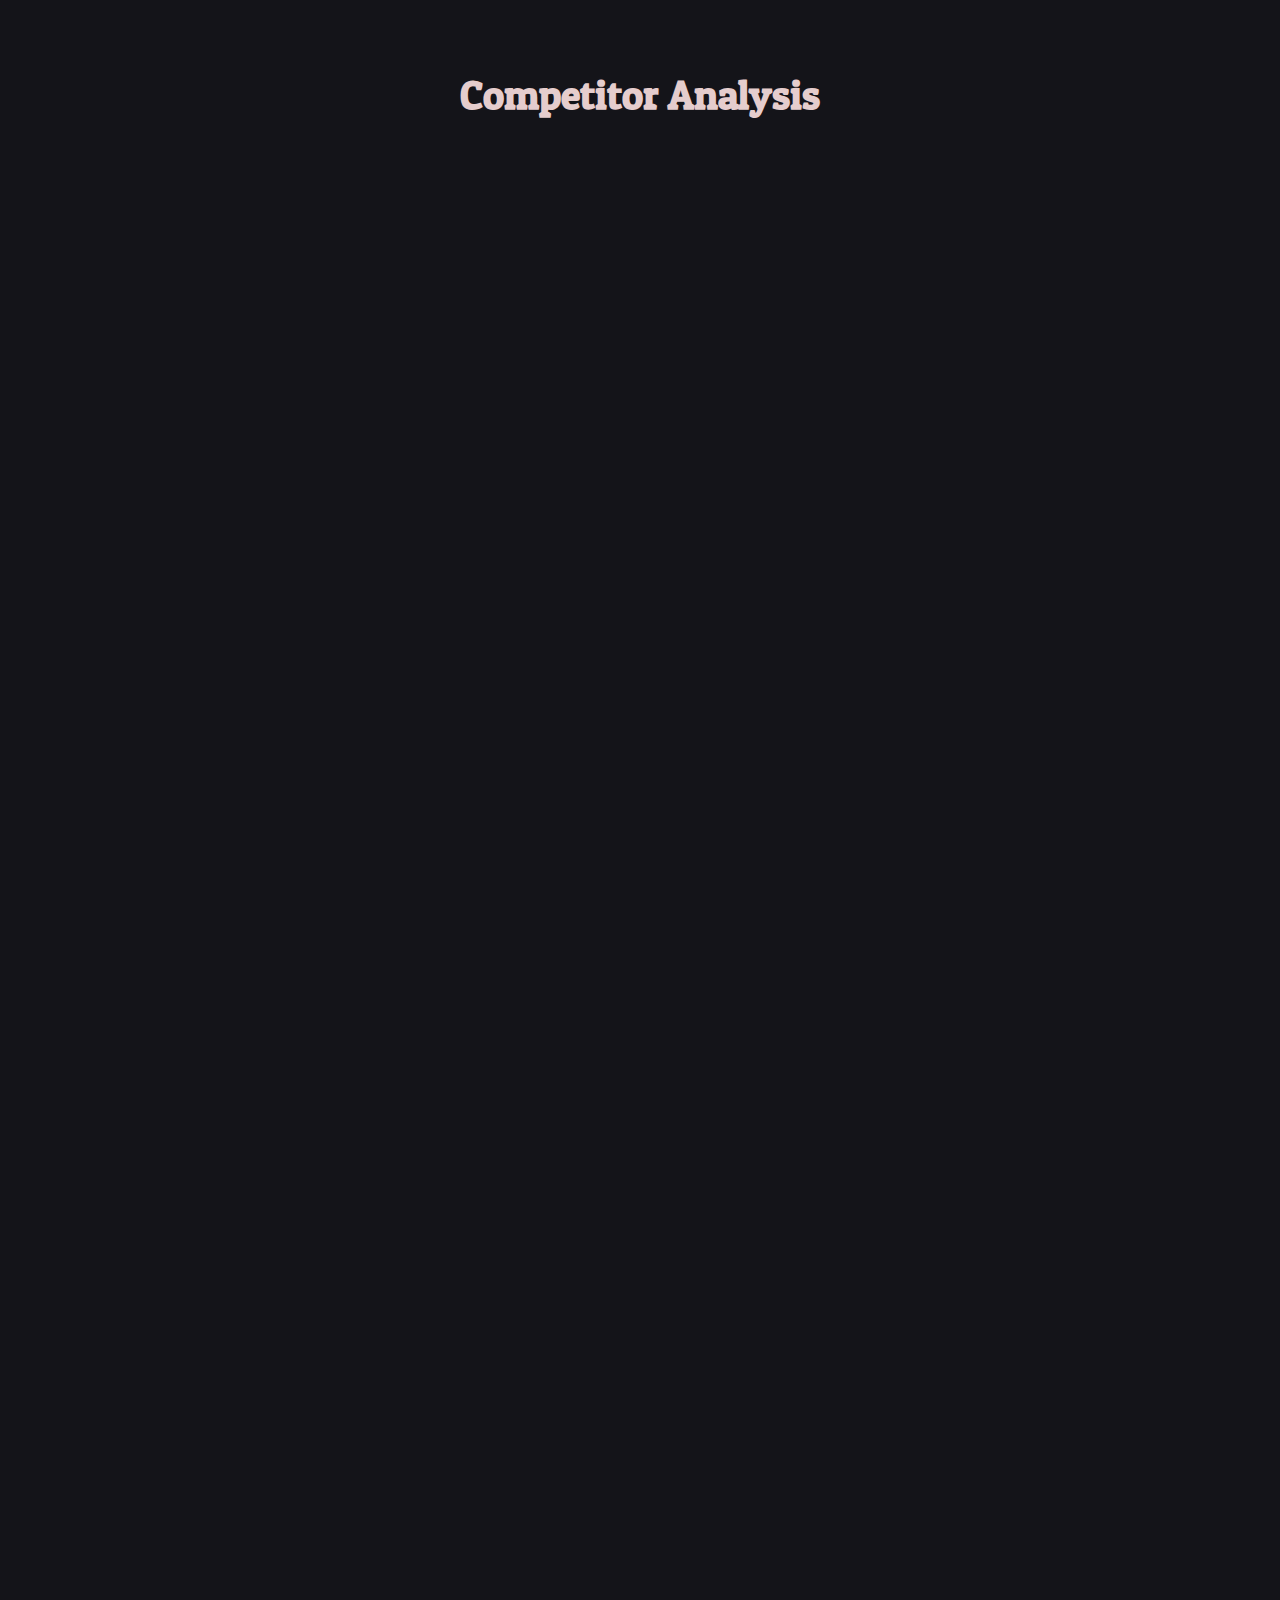
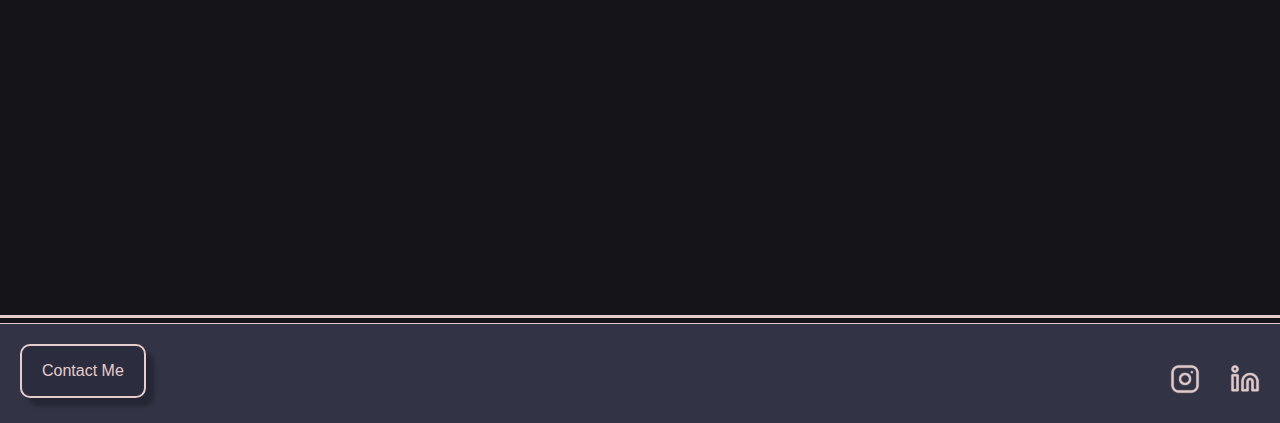
<file: carpoolCs.html>
<!DOCTYPE html>
<html lang="en">
<head>
    <meta charset="UTF-8">
    <title>Projects - Your Portfolio</title>
    <link rel="preconnect" href="https://fonts.googleapis.com">
    <link rel="preconnect" href="https://fonts.gstatic.com" crossorigin>
    <link href="https://fonts.googleapis.com/css2?family=Lora:ital,wght@0,400..700;1,400..700&display=swap" rel="stylesheet">
    <link rel="preconnect" href="https://fonts.googleapis.com">
    <link rel="preconnect" href="https://fonts.gstatic.com" crossorigin>
    <link href="https://fonts.googleapis.com/css2?family=Patua+One&display=swap" rel="stylesheet">
    <link rel="preconnect" href="https://fonts.googleapis.com">
    <link rel="preconnect" href="https://fonts.gstatic.com" crossorigin>
    <link href="https://fonts.googleapis.com/css2?family=Allerta+Stencil&display=swap" rel="stylesheet">
    <link rel="stylesheet" href="carpoolCs.css">
</head>
<body> 
    <header id="header">
        <div class="logo">
            <a href="index.html"><img src="logo.png" alt="Rosario P logo"></a>
        </div>
        <nav>
            <ul>
                <li><a href="index.html">Home</a></li>
                <li><a href="projects.html">Projects</a></li>
                 <li><a href="about.html">About</a></li>
            </ul>
        </nav>
    </header>
    <a href="projects.html" class="backArrow">
  <span class="arrowIcon">&#8592;</span> Back to Projects
</a>
    <section id="section2" class="section">
        <div class="title">
          <h1>Carpool a System for Littles. It really takes a village. </h1>
        <div class="image">
          <img src="logo.png" alt="Rosario P. logo">
        </div>
       </div>
          <img src="carHero.png" alt="Hero image" class="heroImage">
          <div class="text">
            <h2>The Problem.</h2>
            <p>Every day, children as young as five to nine years old make their way to school on foot, often navigating busy streets and unpredictable conditions. Many parents, due to demanding work schedules or lack of transportation support, are unable to personally drive their children, leaving them with limited alternatives. As a result, these young students face safety concerns, exposure to environmental hazards, and the challenge of commuting alone at such a vulnerable age. Addressing this issue requires accessible and reliable solutions that ensure safer and more efficient transportation options for families who need them most.</p>
          </div>
        </section>
        <div class="ourProcess">
            <h2>Our Process</h2>
            <div class="processIcons">
        <svg width="908" height="175" viewBox="0 0 1068 175" fill="E5CDCD" xmlns="http://www.w3.org/2000/svg">
            <path d="M75.0001 63.8998C90.685 63.8998 103.4 51.1847 103.4 35.4998C103.4 19.815 90.685 7.09985 75.0001 7.09985C59.3152 7.09985 46.6001 19.815 46.6001 35.4998C46.6001 51.1847 59.3152 63.8998 75.0001 63.8998Z" stroke="#E5CDCD" stroke-width="2" stroke-linejoin="round"/>
            <path d="M85.3472 25.1547L82.8369 41.865L66.1267 44.3752L68.6369 27.665L85.3472 25.1547Z" stroke="#E5CDCD" stroke-width="2" stroke-linejoin="round"/>
            <path d="M31.6689 152H24.7839L24.5139 149.759C24.7479 149.453 25.2429 149.156 25.9989 148.868V136.529C25.2609 136.259 24.7659 135.953 24.5139 135.611L24.7839 133.37H30.8049C33.7029 133.37 35.9979 134.18 37.6899 135.8C39.3999 137.42 40.2549 139.805 40.2549 142.955C40.2549 146.087 39.4809 148.382 37.9329 149.84C36.4029 151.28 34.3149 152 31.6689 152ZM29.8869 149.057H31.8309C33.1809 149.057 34.2429 148.652 35.0169 147.842C35.8089 147.014 36.2049 145.421 36.2049 143.063C36.2049 138.563 34.5039 136.313 31.1019 136.313H29.8869V149.057ZM42.0255 138.5C43.0335 138.266 43.9695 138.149 44.8335 138.149C45.6975 138.149 46.4265 138.176 47.0205 138.23V149.003C47.7225 149.273 48.2175 149.579 48.5055 149.921L48.2355 152H42.0255L41.7555 149.921C42.0075 149.579 42.5025 149.273 43.2405 149.003V141.497C42.6105 141.281 42.1155 140.975 41.7555 140.579L42.0255 138.5ZM45.0765 136.637C43.5825 136.637 42.8355 135.962 42.8355 134.612C42.8355 133.244 43.5825 132.56 45.0765 132.56C46.5885 132.56 47.3445 133.244 47.3445 134.612C47.3445 135.962 46.5885 136.637 45.0765 136.637ZM54.9853 140.714C53.7973 140.714 53.2033 141.065 53.2033 141.767C53.2033 142.433 53.8243 142.928 55.0663 143.252L57.1993 143.819C59.3953 144.395 60.4933 145.664 60.4933 147.626C60.4933 148.976 60.0163 150.083 59.0623 150.947C58.1263 151.793 56.6233 152.216 54.5533 152.216C52.5013 152.216 50.8993 151.928 49.7473 151.352C49.7293 151.154 49.7203 150.956 49.7203 150.758C49.7203 149.768 49.9183 148.877 50.3143 148.085H52.5553C52.7893 148.517 52.9423 148.967 53.0143 149.435C53.3743 149.543 53.8873 149.597 54.5533 149.597C56.1373 149.597 56.9293 149.147 56.9293 148.247C56.9293 147.959 56.8213 147.725 56.6053 147.545C56.3893 147.347 55.9663 147.158 55.3363 146.978L53.2033 146.357C52.1053 146.051 51.2503 145.601 50.6383 145.007C50.0263 144.395 49.7203 143.504 49.7203 142.334C49.7203 141.146 50.1973 140.174 51.1513 139.418C52.1053 138.662 53.4643 138.284 55.2283 138.284C57.0103 138.284 58.5133 138.545 59.7373 139.067C59.7553 139.247 59.7643 139.427 59.7643 139.607C59.7643 140.543 59.5663 141.407 59.1703 142.199H56.9563C56.7223 141.785 56.5693 141.353 56.4973 140.903C55.9933 140.777 55.4893 140.714 54.9853 140.714ZM68.1119 141.038C66.4559 141.038 65.6279 142.46 65.6279 145.304C65.6279 146.744 65.8529 147.752 66.3029 148.328C66.7709 148.886 67.4369 149.165 68.3009 149.165C69.6689 149.165 70.8749 149.039 71.9189 148.787L72.7289 150.866C72.1529 151.244 71.3789 151.568 70.4069 151.838C69.4349 152.09 68.4899 152.216 67.5719 152.216C63.6839 152.216 61.7399 149.966 61.7399 145.466C61.7399 142.838 62.4149 140.948 63.7649 139.796C64.9709 138.788 66.4379 138.284 68.1659 138.284C69.8939 138.284 71.3339 138.608 72.4859 139.256C72.5039 139.436 72.5129 139.607 72.5129 139.769C72.5129 140.795 72.2789 141.767 71.8109 142.685H69.4349C69.1829 142.235 69.0299 141.695 68.9759 141.065C68.7599 141.047 68.4719 141.038 68.1119 141.038ZM80.0537 152.216C77.9297 152.216 76.3547 151.649 75.3287 150.515C74.3027 149.381 73.7897 147.671 73.7897 145.385C73.7897 143.081 74.3567 141.326 75.4907 140.12C76.6427 138.896 78.2897 138.284 80.4317 138.284C82.5737 138.284 84.1577 138.824 85.1837 139.904C86.2277 140.984 86.7497 142.676 86.7497 144.98C86.7497 147.266 86.1647 149.048 84.9947 150.326C83.8427 151.586 82.1957 152.216 80.0537 152.216ZM77.6777 145.142C77.6777 148.022 78.5417 149.462 80.2697 149.462C81.1517 149.462 81.7997 149.138 82.2137 148.49C82.6457 147.824 82.8617 146.744 82.8617 145.25C82.8617 142.442 81.9797 141.038 80.2157 141.038C79.3517 141.038 78.7127 141.353 78.2987 141.983C77.8847 142.595 77.6777 143.648 77.6777 145.142ZM96.4063 152.162H93.4363L89.0083 141.632C88.1083 141.344 87.5053 140.993 87.1993 140.579L87.4693 138.5H93.6793L93.9493 140.579C93.7153 140.867 93.3283 141.128 92.7883 141.362L94.2463 145.439C94.5703 146.285 94.8043 147.122 94.9483 147.95L95.0023 148.328H95.3803C95.5243 147.428 95.7763 146.483 96.1363 145.493L97.5673 141.497C96.9013 141.245 96.4333 140.939 96.1633 140.579L96.4333 138.5H102.373L102.643 140.579C102.319 140.993 101.725 141.344 100.861 141.632L96.4063 152.162ZM110.013 152.216C107.853 152.216 106.224 151.64 105.126 150.488C104.046 149.336 103.506 147.662 103.506 145.466C103.506 144.134 103.695 142.991 104.073 142.037C104.451 141.065 104.964 140.318 105.612 139.796C106.872 138.788 108.339 138.284 110.013 138.284C111.687 138.284 112.965 138.716 113.847 139.58C114.747 140.426 115.197 141.956 115.197 144.17C115.197 145.466 114.558 146.114 113.28 146.114H107.421C107.493 147.248 107.781 148.049 108.285 148.517C108.807 148.985 109.626 149.219 110.742 149.219C111.354 149.219 111.939 149.147 112.497 149.003C113.055 148.859 113.46 148.715 113.712 148.571L114.09 148.355L114.9 150.515C114.792 150.641 114.63 150.803 114.414 151.001C114.216 151.181 113.694 151.433 112.848 151.757C112.02 152.063 111.075 152.216 110.013 152.216ZM111.714 143.711C111.75 143.459 111.768 143.153 111.768 142.793C111.768 142.433 111.624 142.055 111.336 141.659C111.048 141.245 110.544 141.038 109.824 141.038C109.122 141.038 108.582 141.254 108.204 141.686C107.826 142.118 107.574 142.847 107.448 143.873L111.714 143.711ZM124.684 141.821C123.316 141.821 122.371 142.082 121.849 142.604V148.787C123.307 149.057 124.306 149.435 124.846 149.921L124.576 152H116.854L116.584 149.921C116.836 149.579 117.331 149.273 118.069 149.003V141.497C117.439 141.281 116.944 140.975 116.584 140.579L116.854 138.5C117.844 138.284 118.735 138.176 119.527 138.176C120.319 138.176 120.976 138.194 121.498 138.23V139.931C121.912 139.445 122.443 139.049 123.091 138.743C123.739 138.419 124.324 138.257 124.846 138.257C125.386 138.257 125.755 138.302 125.953 138.392L125.872 141.902C125.512 141.848 125.116 141.821 124.684 141.821Z" fill="#E5CDCD"/>
            <path d="M405.85 51.4751C405.85 56.3766 401.877 60.3501 396.975 60.3501C392.073 60.3501 388.1 56.3766 388.1 51.4751C388.1 46.5736 392.073 42.6001 396.975 42.6001C401.877 42.6001 405.85 46.5736 405.85 51.4751Z" fill="#E5CDCD"/>
            <path d="M379.225 63.8999H361.475C357.554 63.8999 354.375 60.7211 354.375 56.7999L354.375 14.2001C354.375 10.2789 357.554 7.1001 361.475 7.1001H393.426C397.347 7.1001 400.526 10.2789 400.526 14.2001V28.4001M404.075 58.5751L407.625 62.1251M366.801 21.3001H388.101M366.801 31.9501H388.101M366.801 42.6001H377.451M405.85 51.4751C405.85 56.3766 401.877 60.3501 396.975 60.3501C392.073 60.3501 388.1 56.3766 388.1 51.4751C388.1 46.5736 392.073 42.6001 396.975 42.6001C401.877 42.6001 405.85 46.5736 405.85 51.4751Z" stroke="#E5CDCD" stroke-width="2" stroke-linecap="round" stroke-linejoin="round"/>
            <path d="M349.969 152H343.084L342.814 149.759C343.048 149.453 343.543 149.156 344.299 148.868V136.529C343.561 136.259 343.066 135.953 342.814 135.611L343.084 133.37H349.105C352.003 133.37 354.298 134.18 355.99 135.8C357.7 137.42 358.555 139.805 358.555 142.955C358.555 146.087 357.781 148.382 356.233 149.84C354.703 151.28 352.615 152 349.969 152ZM348.187 149.057H350.131C351.481 149.057 352.543 148.652 353.317 147.842C354.109 147.014 354.505 145.421 354.505 143.063C354.505 138.563 352.804 136.313 349.402 136.313H348.187V149.057ZM366.482 152.216C364.322 152.216 362.693 151.64 361.595 150.488C360.515 149.336 359.975 147.662 359.975 145.466C359.975 144.134 360.164 142.991 360.542 142.037C360.92 141.065 361.433 140.318 362.081 139.796C363.341 138.788 364.808 138.284 366.482 138.284C368.156 138.284 369.434 138.716 370.316 139.58C371.216 140.426 371.666 141.956 371.666 144.17C371.666 145.466 371.027 146.114 369.749 146.114H363.89C363.962 147.248 364.25 148.049 364.754 148.517C365.276 148.985 366.095 149.219 367.211 149.219C367.823 149.219 368.408 149.147 368.966 149.003C369.524 148.859 369.929 148.715 370.181 148.571L370.559 148.355L371.369 150.515C371.261 150.641 371.099 150.803 370.883 151.001C370.685 151.181 370.163 151.433 369.317 151.757C368.489 152.063 367.544 152.216 366.482 152.216ZM368.183 143.711C368.219 143.459 368.237 143.153 368.237 142.793C368.237 142.433 368.093 142.055 367.805 141.659C367.517 141.245 367.013 141.038 366.293 141.038C365.591 141.038 365.051 141.254 364.673 141.686C364.295 142.118 364.043 142.847 363.917 143.873L368.183 143.711ZM374.539 137.987C374.539 136.115 374.944 134.711 375.754 133.775C376.564 132.821 377.851 132.344 379.615 132.344C381.379 132.344 382.909 132.821 384.205 133.775C384.223 133.901 384.232 134.09 384.232 134.342C384.232 134.576 384.169 134.972 384.043 135.53C383.917 136.088 383.746 136.538 383.53 136.88H381.262C380.938 136.268 380.767 135.692 380.749 135.152C380.533 135.116 380.353 135.098 380.209 135.098C379.525 135.098 379.039 135.287 378.751 135.665C378.463 136.043 378.319 136.727 378.319 137.717V138.743H382.45V141.227H378.319V148.868C379.669 149.138 380.587 149.489 381.073 149.921L380.803 152H373.324L373.054 149.921C373.306 149.579 373.801 149.273 374.539 149.003V141.227H373.351L373.054 139.364C373.45 139.004 373.945 138.797 374.539 138.743V137.987ZM384.083 138.5C385.091 138.266 386.027 138.149 386.891 138.149C387.755 138.149 388.484 138.176 389.078 138.23V149.003C389.78 149.273 390.275 149.579 390.563 149.921L390.293 152H384.083L383.813 149.921C384.065 149.579 384.56 149.273 385.298 149.003V141.497C384.668 141.281 384.173 140.975 383.813 140.579L384.083 138.5ZM387.134 136.637C385.64 136.637 384.893 135.962 384.893 134.612C384.893 133.244 385.64 132.56 387.134 132.56C388.646 132.56 389.402 133.244 389.402 134.612C389.402 135.962 388.646 136.637 387.134 136.637ZM391.912 138.5C392.902 138.284 393.793 138.176 394.585 138.176C395.377 138.176 396.034 138.194 396.556 138.23V139.58C397.006 139.202 397.6 138.896 398.338 138.662C399.094 138.41 399.814 138.284 400.498 138.284C402.262 138.284 403.495 138.698 404.197 139.526C404.917 140.354 405.277 141.785 405.277 143.819V149.003C405.979 149.273 406.474 149.579 406.762 149.921L406.492 152H400.282L400.012 149.921C400.264 149.579 400.759 149.273 401.497 149.003V143.657C401.497 142.685 401.335 142.037 401.011 141.713C400.705 141.371 400.147 141.2 399.337 141.2C398.527 141.2 397.717 141.488 396.907 142.064V149.003C397.609 149.273 398.104 149.579 398.392 149.921L398.122 152H391.912L391.642 149.921C391.894 149.579 392.389 149.273 393.127 149.003V141.497C392.497 141.281 392.002 140.975 391.642 140.579L391.912 138.5ZM414.18 152.216C412.02 152.216 410.391 151.64 409.293 150.488C408.213 149.336 407.673 147.662 407.673 145.466C407.673 144.134 407.862 142.991 408.24 142.037C408.618 141.065 409.131 140.318 409.779 139.796C411.039 138.788 412.506 138.284 414.18 138.284C415.854 138.284 417.132 138.716 418.014 139.58C418.914 140.426 419.364 141.956 419.364 144.17C419.364 145.466 418.725 146.114 417.447 146.114H411.588C411.66 147.248 411.948 148.049 412.452 148.517C412.974 148.985 413.793 149.219 414.909 149.219C415.521 149.219 416.106 149.147 416.664 149.003C417.222 148.859 417.627 148.715 417.879 148.571L418.257 148.355L419.067 150.515C418.959 150.641 418.797 150.803 418.581 151.001C418.383 151.181 417.861 151.433 417.015 151.757C416.187 152.063 415.242 152.216 414.18 152.216ZM415.881 143.711C415.917 143.459 415.935 143.153 415.935 142.793C415.935 142.433 415.791 142.055 415.503 141.659C415.215 141.245 414.711 141.038 413.991 141.038C413.289 141.038 412.749 141.254 412.371 141.686C411.993 142.118 411.741 142.847 411.615 143.873L415.881 143.711Z" fill="#E5CDCD"/>
            <path d="M679.9 63.9001H694.1M669.25 24.8501C669.25 15.047 677.197 7.1001 687 7.1001C696.803 7.1001 704.75 15.047 704.75 24.8501C704.75 32.1287 700.369 38.0861 694.1 40.8251V51.4751C694.1 53.4357 692.511 55.0251 690.55 55.0251H683.45C681.489 55.0251 679.9 53.4357 679.9 51.4751V41.1231C673.631 38.3841 669.25 32.1287 669.25 24.8501Z" stroke="#E5CDCD" stroke-width="2" stroke-linecap="round" stroke-linejoin="round"/>
            <path d="M657.802 133.37L658.072 135.611C657.784 135.953 657.289 136.259 656.587 136.529V148.868C657.307 149.156 657.802 149.453 658.072 149.759L657.802 152H651.484L651.214 149.759C651.448 149.453 651.943 149.156 652.699 148.868V136.529C651.961 136.259 651.466 135.953 651.214 135.611L651.484 133.37H657.802ZM666.43 132.83C667.456 132.596 668.437 132.479 669.373 132.479C670.309 132.479 671.11 132.506 671.776 132.56V148.76C672.316 148.85 672.811 149.003 673.261 149.219V151.352C672.181 151.928 670.813 152.216 669.157 152.216C668.977 152.126 668.797 151.964 668.617 151.73C668.455 151.496 668.365 151.271 668.347 151.055C667.951 151.379 667.438 151.658 666.808 151.892C666.178 152.108 665.557 152.216 664.945 152.216C663.001 152.216 661.588 151.694 660.706 150.65C659.842 149.588 659.41 147.86 659.41 145.466C659.41 142.748 660.076 140.84 661.408 139.742C662.578 138.77 664.018 138.284 665.728 138.284C666.484 138.284 667.24 138.374 667.996 138.554V135.881C667.168 135.647 666.556 135.323 666.16 134.909L666.43 132.83ZM665.512 149.462C666.538 149.462 667.366 149.156 667.996 148.544V141.308C667.258 141.128 666.475 141.038 665.647 141.038C664.819 141.038 664.216 141.407 663.838 142.145C663.478 142.865 663.298 143.954 663.298 145.412C663.298 146.852 663.478 147.887 663.838 148.517C664.198 149.147 664.756 149.462 665.512 149.462ZM680.867 152.216C678.707 152.216 677.078 151.64 675.98 150.488C674.9 149.336 674.36 147.662 674.36 145.466C674.36 144.134 674.549 142.991 674.927 142.037C675.305 141.065 675.818 140.318 676.466 139.796C677.726 138.788 679.193 138.284 680.867 138.284C682.541 138.284 683.819 138.716 684.701 139.58C685.601 140.426 686.051 141.956 686.051 144.17C686.051 145.466 685.412 146.114 684.134 146.114H678.275C678.347 147.248 678.635 148.049 679.139 148.517C679.661 148.985 680.48 149.219 681.596 149.219C682.208 149.219 682.793 149.147 683.351 149.003C683.909 148.859 684.314 148.715 684.566 148.571L684.944 148.355L685.754 150.515C685.646 150.641 685.484 150.803 685.268 151.001C685.07 151.181 684.548 151.433 683.702 151.757C682.874 152.063 681.929 152.216 680.867 152.216ZM682.568 143.711C682.604 143.459 682.622 143.153 682.622 142.793C682.622 142.433 682.478 142.055 682.19 141.659C681.902 141.245 681.398 141.038 680.678 141.038C679.976 141.038 679.436 141.254 679.058 141.686C678.68 142.118 678.428 142.847 678.302 143.873L682.568 143.711ZM687.978 140.498C687.978 140.228 687.987 139.94 688.005 139.634C689.679 138.734 691.479 138.284 693.405 138.284C695.331 138.284 696.708 138.653 697.536 139.391C698.382 140.111 698.805 141.317 698.805 143.009V148.76C699.435 148.886 699.93 149.039 700.29 149.219V151.568C699.372 152 698.058 152.216 696.348 152.216C696.168 151.748 696.015 151.181 695.889 150.515C695.115 151.649 693.711 152.216 691.677 152.216C690.471 152.216 689.436 151.865 688.572 151.163C687.726 150.461 687.303 149.507 687.303 148.301C687.303 147.095 687.699 146.15 688.491 145.466C689.301 144.764 690.498 144.413 692.082 144.413H695.025V143.117C695.025 141.713 694.278 141.011 692.784 141.011C692.226 141.011 691.767 141.065 691.407 141.173C691.371 141.929 691.263 142.514 691.083 142.928H688.437C688.131 142.298 687.978 141.488 687.978 140.498ZM692.838 149.462C693.756 149.462 694.485 149.192 695.025 148.652V146.438H693.135C691.839 146.438 691.191 146.933 691.191 147.923C691.191 148.373 691.326 148.742 691.596 149.03C691.884 149.318 692.298 149.462 692.838 149.462ZM706.169 135.098V138.5H710.03V140.768H706.169V147.599C706.169 148.175 706.25 148.598 706.412 148.868C706.574 149.12 706.961 149.246 707.573 149.246C708.185 149.246 708.842 149.111 709.544 148.841L710.354 150.947C708.968 151.649 707.546 152 706.088 152C704.648 152 703.667 151.694 703.145 151.082C702.641 150.452 702.389 149.543 702.389 148.355V140.768H701.174L700.877 139.121C701.165 138.779 701.759 138.437 702.659 138.095C702.875 136.619 703.388 135.62 704.198 135.098H706.169ZM717.781 152.216C715.621 152.216 713.992 151.64 712.894 150.488C711.814 149.336 711.274 147.662 711.274 145.466C711.274 144.134 711.463 142.991 711.841 142.037C712.219 141.065 712.732 140.318 713.38 139.796C714.64 138.788 716.107 138.284 717.781 138.284C719.455 138.284 720.733 138.716 721.615 139.58C722.515 140.426 722.965 141.956 722.965 144.17C722.965 145.466 722.326 146.114 721.048 146.114H715.189C715.261 147.248 715.549 148.049 716.053 148.517C716.575 148.985 717.394 149.219 718.51 149.219C719.122 149.219 719.707 149.147 720.265 149.003C720.823 148.859 721.228 148.715 721.48 148.571L721.858 148.355L722.668 150.515C722.56 150.641 722.398 150.803 722.182 151.001C721.984 151.181 721.462 151.433 720.616 151.757C719.788 152.063 718.843 152.216 717.781 152.216ZM719.482 143.711C719.518 143.459 719.536 143.153 719.536 142.793C719.536 142.433 719.392 142.055 719.104 141.659C718.816 141.245 718.312 141.038 717.592 141.038C716.89 141.038 716.35 141.254 715.972 141.686C715.594 142.118 715.342 142.847 715.216 143.873L719.482 143.711Z" fill="#E5CDCD"/>
            <path d="M982.35 14.2001L971.7 26.6251M982.35 12.4251L1018.57 47.4262C1022.34 51.1948 1022.34 57.305 1018.57 61.0736C1014.8 64.8422 1008.69 64.8422 1004.93 61.0736L969.925 24.8501L964.6 7.1001L982.35 12.4251Z" stroke="#E5CDCD" stroke-width="2" stroke-linecap="round" stroke-linejoin="round"/>
            <path d="M986.952 53.2099L981.503 47.7605M995.126 45.0358L989.677 39.5864M1003.3 36.8617L997.851 31.4124M1011.47 28.6877L1006.02 23.2383M982.126 62.7715L1020.27 24.6259C1021.78 23.1211 1021.78 20.6813 1020.27 19.1765L1009.32 8.2287C1007.82 6.7239 1005.38 6.7239 1003.87 8.2287L965.729 46.3743C964.224 47.8791 964.224 50.3189 965.729 51.8237L976.676 62.7715C978.181 64.2763 980.621 64.2763 982.126 62.7715Z" stroke="#E5CDCD" stroke-width="2" stroke-linecap="round" stroke-linejoin="round"/>
            <path d="M960.532 152H953.647L953.377 149.759C953.611 149.453 954.106 149.156 954.862 148.868V136.529C954.124 136.259 953.629 135.953 953.377 135.611L953.647 133.37H959.668C962.566 133.37 964.861 134.18 966.553 135.8C968.263 137.42 969.118 139.805 969.118 142.955C969.118 146.087 968.344 148.382 966.796 149.84C965.266 151.28 963.178 152 960.532 152ZM958.75 149.057H960.694C962.044 149.057 963.106 148.652 963.88 147.842C964.672 147.014 965.068 145.421 965.068 143.063C965.068 138.563 963.367 136.313 959.965 136.313H958.75V149.057ZM977.045 152.216C974.885 152.216 973.256 151.64 972.158 150.488C971.078 149.336 970.538 147.662 970.538 145.466C970.538 144.134 970.727 142.991 971.105 142.037C971.483 141.065 971.996 140.318 972.644 139.796C973.904 138.788 975.371 138.284 977.045 138.284C978.719 138.284 979.997 138.716 980.879 139.58C981.779 140.426 982.229 141.956 982.229 144.17C982.229 145.466 981.59 146.114 980.312 146.114H974.453C974.525 147.248 974.813 148.049 975.317 148.517C975.839 148.985 976.658 149.219 977.774 149.219C978.386 149.219 978.971 149.147 979.529 149.003C980.087 148.859 980.492 148.715 980.744 148.571L981.122 148.355L981.932 150.515C981.824 150.641 981.662 150.803 981.446 151.001C981.248 151.181 980.726 151.433 979.88 151.757C979.052 152.063 978.107 152.216 977.045 152.216ZM978.746 143.711C978.782 143.459 978.8 143.153 978.8 142.793C978.8 142.433 978.656 142.055 978.368 141.659C978.08 141.245 977.576 141.038 976.856 141.038C976.154 141.038 975.614 141.254 975.236 141.686C974.858 142.118 974.606 142.847 974.48 143.873L978.746 143.711ZM989.017 140.714C987.829 140.714 987.235 141.065 987.235 141.767C987.235 142.433 987.856 142.928 989.098 143.252L991.231 143.819C993.427 144.395 994.525 145.664 994.525 147.626C994.525 148.976 994.048 150.083 993.094 150.947C992.158 151.793 990.655 152.216 988.585 152.216C986.533 152.216 984.931 151.928 983.779 151.352C983.761 151.154 983.752 150.956 983.752 150.758C983.752 149.768 983.95 148.877 984.346 148.085H986.587C986.821 148.517 986.974 148.967 987.046 149.435C987.406 149.543 987.919 149.597 988.585 149.597C990.169 149.597 990.961 149.147 990.961 148.247C990.961 147.959 990.853 147.725 990.637 147.545C990.421 147.347 989.998 147.158 989.368 146.978L987.235 146.357C986.137 146.051 985.282 145.601 984.67 145.007C984.058 144.395 983.752 143.504 983.752 142.334C983.752 141.146 984.229 140.174 985.183 139.418C986.137 138.662 987.496 138.284 989.26 138.284C991.042 138.284 992.545 138.545 993.769 139.067C993.787 139.247 993.796 139.427 993.796 139.607C993.796 140.543 993.598 141.407 993.202 142.199H990.988C990.754 141.785 990.601 141.353 990.529 140.903C990.025 140.777 989.521 140.714 989.017 140.714ZM996.122 138.5C997.13 138.266 998.066 138.149 998.93 138.149C999.794 138.149 1000.52 138.176 1001.12 138.23V149.003C1001.82 149.273 1002.31 149.579 1002.6 149.921L1002.33 152H996.122L995.852 149.921C996.104 149.579 996.599 149.273 997.337 149.003V141.497C996.707 141.281 996.212 140.975 995.852 140.579L996.122 138.5ZM999.173 136.637C997.679 136.637 996.932 135.962 996.932 134.612C996.932 133.244 997.679 132.56 999.173 132.56C1000.69 132.56 1001.44 133.244 1001.44 134.612C1001.44 135.962 1000.69 136.637 999.173 136.637ZM1009.89 154.862C1011.49 154.862 1012.29 153.899 1012.29 151.973V150.785C1011.41 151.325 1010.31 151.595 1008.97 151.595C1007.28 151.595 1005.98 151.1 1005.06 150.11C1004.16 149.12 1003.71 147.473 1003.71 145.169C1003.71 140.579 1005.81 138.284 1010.03 138.284C1011.11 138.284 1012.11 138.518 1013.05 138.986C1013.23 138.662 1013.5 138.5 1013.86 138.5H1016.07V151.784C1016.07 153.764 1015.58 155.231 1014.59 156.185C1013.62 157.139 1012.11 157.616 1010.05 157.616C1008.97 157.616 1007.86 157.49 1006.71 157.238C1005.55 156.986 1004.68 156.671 1004.09 156.293C1004.07 156.131 1004.06 155.969 1004.06 155.807C1004.06 154.817 1004.29 153.863 1004.76 152.945H1007.14C1007.34 153.323 1007.48 153.827 1007.57 154.457C1008.25 154.727 1009.03 154.862 1009.89 154.862ZM1007.43 145.007C1007.43 146.357 1007.61 147.302 1007.97 147.842C1008.35 148.382 1008.98 148.652 1009.86 148.652C1010.76 148.652 1011.57 148.4 1012.29 147.896V141.497C1011.57 141.191 1010.79 141.038 1009.95 141.038C1008.27 141.038 1007.43 142.361 1007.43 145.007ZM1018.4 138.5C1019.39 138.284 1020.28 138.176 1021.07 138.176C1021.87 138.176 1022.52 138.194 1023.05 138.23V139.58C1023.5 139.202 1024.09 138.896 1024.83 138.662C1025.58 138.41 1026.3 138.284 1026.99 138.284C1028.75 138.284 1029.98 138.698 1030.69 139.526C1031.41 140.354 1031.77 141.785 1031.77 143.819V149.003C1032.47 149.273 1032.96 149.579 1033.25 149.921L1032.98 152H1026.77L1026.5 149.921C1026.75 149.579 1027.25 149.273 1027.99 149.003V143.657C1027.99 142.685 1027.82 142.037 1027.5 141.713C1027.19 141.371 1026.64 141.2 1025.83 141.2C1025.02 141.2 1024.21 141.488 1023.4 142.064V149.003C1024.1 149.273 1024.59 149.579 1024.88 149.921L1024.61 152H1018.4L1018.13 149.921C1018.38 149.579 1018.88 149.273 1019.62 149.003V141.497C1018.99 141.281 1018.49 140.975 1018.13 140.579L1018.4 138.5Z" fill="#E5CDCD"/>
            </svg>
        </div>
        </div>
        <div class="persona-container">
            <h2>This is Tina</h2>
            <div class="persona-overlap">
              <img src="persona.png" alt="Jean" class="persona-image">
              <div class="persona-info">
                <ul>
                  <li>29</li>
                  <li>Single mother of 3 kids</li>
                  <li>Works at restaurant</li>
                  <li>Worries about her kids</li>
                  <li>Her kids walk to school</li>
                </ul>
              </div>
            </div>
            <blockquote>
              “...I have to worry about them crossing the road, worry about getting hit by someone who's possibly driving and like on their phone not paying attention...”
            </blockquote>
            <a href="https://drive.google.com/drive/folders/1XByQcL0cWk0BSO4RAo8D_WHhZS9XRhbH?usp=sharing"><button>Interview Research</button></a>
          </div>

      <div class="theSolution">
        <h2>The Solution</h2>
        <div class="solution-overlap">
        <img src="carSolution.png" alt="Result Screen" class="solution-image">
        <div class="solutionDescription">
            <p>This app that allows parents to coordinate carpools within their community, matching schedules and availability for reliable shared transportation. With built-in communication, ride tracking, and scheduling tools, families can ensure safe and efficient school commutes for their children.</p>
        </div>
        </div>
          <a href="https://docs.google.com/presentation/d/1UHkZ37qDblaXxgG6D2R1hfiUMBaU6WZxqdyLf_9o0ps/edit?usp=sharing"><button>Our Presentation</button></a>
    </div>

      <div class="features">
        <h2>Features & Funtionalities</h2>
        <div class="features-overlap">
        <img src="carFeature.png" alt="Best Match" class="feature-image">
        <div class="featureList">
        <ul>
            <li>Real time tracking of your children when in a trip</li>
            <li>Direct message with other parents</li>
            <li>Customizable profiles for both kids and parents</li>
            <li>Flexible booking for giving a ride and getting a ride</li>
            <li>Notifications for all in-app events and reminders</li>
          </ul>
          </div>
          </div>
          <a href="https://www.figma.com/proto/huifMzfbtIgQ8kwot1Wm8Y/Carpool?node-id=1-406&t=bPZJwacqp80kjf6t-1&scaling=scale-down&content-scaling=fixed&page-id=0%3A1&starting-point-node-id=1%3A406"><button>High Fidelity Prototype</button></a>
        </div>
      
      <div class="competitor-analysis">
        <h2>Competitor Analysis</h2>
        <div class="tripAdvisor">
        <img src="Lyft_logo.svg.png" alt="Trip Advisor Logo" class="advisor-logo">
        <div class="advisor-info">
        <h3>Lyft</h3>
        <p>Lyft provides paid rides through a network of professional and gig drivers, while Carpool System is a free, parent-driven platform that facilitates scheduled carpools, live trip tracking, and direct communication to ensure safe and reliable school transportation.</p>
        </div>
        </div>
        <div class="expedia">
            <img src="images (3).png" alt="Expedia Logo" class="expedia-logo">
            <div class="expedia-info">
            <h3>Uber</h3>
            <p>Uber provides paid, on-demand rides with professional drivers, while Carpool System is a free, parent-driven network that enables ride scheduling, real-time tracking, and direct communication to ensure safe and reliable transportation for school-aged children.</p>
            </div>
            </div>
        </div>
        <div class="closing">
          <h2>Future Ideations</h2>
            <img src="carClosing.png" alt="mockup" class="closing-image">
                <div class="ideationList">
                    <ul>
                        <li>Recurring Scheduling – Let parents set up recurring rides for daily school runs, activities, or playdates, with automatic driver/passenger assignments and reminders.</li>
                        <li>Safety & Emergency Tools – Panic/SOS button for emergencies, with instant location sharing and optional voice or video recording for added peace of mind.</li>
                        <li>Preference Matching – Match families based on preferences (car seats, music, allergies, pets, etc.) for better ride experiences.</li>
                        <li>Optional Cost Splitting – In-app payment and cost splitting among parents for fuel or driver compensation.</li>
                      </ul>
                </div>
        </div>
        <div class="thankYou">
            <h2> Thank You!</h2>
            <div class="thankyouInfo">
            <p>Hit the "Contact Me" button and let's create something amazing together!</p>
            </div>
        </div>


    <div class="footerDivider">
        <hr>
    </div>
    <footer>
        <div class="footer-content">
            <button id="contactButton" class="btn">Contact Me</button>
            <div class="social-icons">
                <a href="https://www.instagram.com/rosick98/"><img src="instagram-icon.png" alt="Instagram"></a>
                <a href="https://www.linkedin.com/in/rosario-perez-ux"><img src="linkedin-icon.png" alt="LinkedIn"></a>
            </div>
        </div>
    </footer>
    <div class="overlay" id="overlay"></div>
    <div class="popup" id="contactPopup">
        <span class="close" id="closeContactPopup">&times;</span>
        <div class="contact-info">
            <p>Name: Rosario Perez.</p>
            <p>Ux/Ui Desginer and Developer</p>
        </div>
        <form id="contactForm" action="send_email.php" method="POST">
            <label for="name">Your Name:</label>
            <input type="text" id="name" name="name" required>
            
            <label for="email">Your Email:</label>
            <input type="email" id="email" name="email" required>
            
            <label for="phone">Your Phone (optional):</label>
            <input type="tel" id="phone" name="phone">
            
            <label for="message">Message:</label>
            <textarea id="message" name="message" required></textarea>
            
            <button type="submit">Submit</button>
        </form>
    </div>
    <script src="https://code.jquery.com/jquery-3.7.1.js"></script>
    <script src="carpoolCs.js"></script>
    <button id="backToTopBtn" title="Go to top">↑</button>
    <script>
  // Show button when scrolled down 100px
  window.onscroll = function() {
    const btn = document.getElementById("backToTopBtn");
    if (document.body.scrollTop > 100 || document.documentElement.scrollTop > 100) {
      btn.style.display = "block";
    } else {
      btn.style.display = "none";
    }
  };

  // Scroll to top when clicked
  document.getElementById("backToTopBtn").onclick = function() {
    window.scrollTo({ top: 0, behavior: 'smooth' });
  };
</script>
</body>
</html>
</file>
<file: styles.css>
body {
    font-family: Arial, sans-serif;
    background-color: #2B2C3D;
    color: #E5CDCD;
    margin: 0;
    padding: 0;
}

header {
    display: flex;
    justify-content: space-between;
    align-items: center;
    padding: 20px;
    background-color: #2B2C3D;
    border-bottom: 2px solid #E5CDCD;
    box-shadow: 0px 9px 8.1px 0px rgba(0, 0, 0, 0.25);
}

.logo {
    display: flex;
    align-items: center;
}

.logo img{
        height: 50px;
}

nav ul {
    list-style: none;
    display: flex; 
    margin: 0;
    padding: 0;
}

nav ul li {
    margin-left: 20px;
}

nav ul li a {
    font-family: lora;
    font-size: 24px;
    text-decoration: none;
    color: #E5CDCD;
    transition: background-color 0.3s, transform 0.3s;
}
nav ul li a:hover {
    background-color: #E5CDCD; /* Darker green */
    color: #2B2C3D;
    padding: 5px;
    border-radius: 5px;
    transform: scale(1.05);

}

main {
    display: flex;
    flex-direction: column;
    align-items: center;
    padding: 50px 20px;
}


.intro {
    display: flex;
    align-items: flex-start; /* Align items to the top */
    gap: 0px;
    position: relative; /* Set relative position for overlay */
}

.text {
    max-width: 50%;
    position: relative; /* Ensure text is above the image */
    z-index: 1; /* Ensure text is above the image */
}

.intro h1 {
    font-family: patua one;
    font-size: 64px;
    margin-bottom: 0px;
    position: relative; /* Add this */
}

hr {
    width: 110px;
    border: 0;
    height: 1px;
    background: #E5CDCD;
    margin: 3px 0;
}
.shorter{
    width: 55px;
}

.intro p {
    font-family: lora;
    font-size: 18px;
    line-height: 1.5;
}

.intro button {
    padding: 10px 20px;
    font-size: 20px;
    background-color: #2B2C3D;
    color: #E5CDCD;
    border: solid 2px #E5CDCD;
    border-radius: 10px;
    cursor: pointer;
    margin-top: 20px;
    box-shadow: 8px 8px 4px 0px rgba(0, 0, 0, 0.25);
}
.intro button:hover {
        background-color: #E5CDCD; /* Darker green */
        color: #2B2C3D;

}
.popup {
    display: none;
    position: fixed;
    left: 50%;
    top: 50%;
    transform: translate(-50%, -50%);
    width: 80%;
    height: 80%;
    border: 2px solid #E5CDCD;
    background-color: #2B2C3D;
    box-shadow: 0 0 10px rgba(0, 0, 0, 0.1);
    z-index: 1000;
}
.popup iframe {
    width: 100%;
    height: 100%;
    border: none;
}
.popup .close {
    position: absolute;
    top: 10px;
    right: 10px;
    cursor: pointer;
    font-size: 20px;
}
/* Style for the overlay */
.overlay {
    display: none;
    position: fixed;
    left: 0;
    top: 0;
    width: 100%;
    height: 100%;
    background-color: rgba(0, 0, 0, 0.5);
    z-index: 999;
}
.contact-info {
    padding: 10px;
    font-family: lora;
    font-size: 20px;
}

form {
    font-family: lora;
    font-size: 20px;
    display: flex;
    flex-direction: column;
    padding: 20px;
}

form label {
    margin-top: 10px;
}

form input, form textarea {
    margin-top: 5px;
    padding: 10px;
    border: 1px solid #ccc;
    border-radius: 5px;
}

form button {
    margin-top: 20px;
    padding: 10px 20px;
    font-family: lora;
    font-size: 20px;
    background-color: #2B2C3D;
    color: #E5CDCD;
    border: solid 2px #E5CDCD;
    cursor: pointer;
    border-radius: 5px;
    box-shadow: 8px 8px 4px 0px rgba(0, 0, 0, 0.25);
}
form button:hover {
    background-color: #E5CDCD; 
    color: #2B2C3D;
    transform: scale(1.02);

}

.photo img {
    width: 300px;
    height: 450px;
    position: relative; /* Ensure proper positioning */
    z-index: 0; /* Ensure it appears behind the text */
}

.social a {
    margin: 0 10px 0 0;
}

.social img {
    width: 30px;
    height: 30px;
}
</file>
<file: about.css>
body {
    font-family: Arial, sans-serif;
    background-color: #2B2C3D;
    color: #E5CDCD;
    margin: 0;
    padding: 0;
}

header {
    display: flex;
    justify-content: space-between;
    align-items: center;
    padding: 20px;
    background-color: #2B2C3D;
    border-bottom: 2px solid #E5CDCD;
    box-shadow: 0px 9px 8.1px 0px rgba(0, 0, 0, 0.25);
}

.logo {
    display: flex;
    align-items: center;
}

.logo img{
    height: 50px;
}

nav ul {
    list-style: none;
    display: flex;
    gap: 20px;
    margin: 0;
    padding: 0;
}

nav a {
    color: #E5CDCD;
    text-decoration: none;
    font-family: lora;
    font-size: 24px;
    transition: background-color 0.3s, transform 0.3s;
}
nav ul a:hover {
    background-color: #E5CDCD; 
    color: #2B2C3D;
    padding: 5px;
    border-radius: 5px;
    transform: scale(1.05);

}
main {
    display: flex;
    padding: 20px;
}

.about-me {
    max-width: 100%;
    display: flex;
    flex-direction: column;
    justify-content: center; 
    align-items: left; 
    width: 90%;
}

.about-me h1 {
    font-family: patua one;
    font-size: 40px;
    margin-bottom: 10px;
}
hr {
    width: 110px;
    border: 0;
    height: 1px;
    background: #E5CDCD;
    margin: 3px 0;
}
.shorter{
    width: 55px;
}

.about-me p {
    font-family: lora;
    font-size: 16px;
    margin-bottom: 10px;
    line-height: 1.6;
    max-width: 85%;
}

.buttons {
    display: flex;
    gap: 20px;
    margin-top: 20px;
}

.btn {
    padding: 10px 20px;
    background-color: #2B2C3D;
    color: #E5CDCD;
    text-decoration: none;
    border-radius: 10px;
    font-family: lora;
    font-size: 20px;
    border: solid 2px #E5CDCD;
    cursor: pointer;
    box-shadow: 8px 8px 4px 0px rgba(0, 0, 0, 0.25);
}

.btn:hover {
    background-color: #E5CDCD; 
    color: #2B2C3D;
    transform: scale(1.05);

}
.popup {
    display: none;
    position: fixed;
    left: 50%;
    top: 50%;
    transform: translate(-50%, -50%);
    width: 80%;
    height: 80%;
    border: 1px solid #ccc;
    background-color: #2B2C3D;
    box-shadow: 0 0 10px rgba(0, 0, 0, 0.1);
    z-index: 1000;
}
.popup iframe {
    width: 100%;
    height: 100%;
    border: none;
}
.popup .close {
    position: absolute;
    top: 10px;
    right: 10px;
    cursor: pointer;
    font-size: 20px;
}
/* Style for the overlay */
.overlay {
    display: none;
    position: fixed;
    left: 0;
    top: 0;
    width: 100%;
    height: 100%;
    background-color: rgba(0, 0, 0, 0.5);
    z-index: 999;
}
.contact-info {
    padding: 10px;
    font-family: lora;
    font-size: 20px;
}

form {
    font-family: lora;
    font-size: 20px;
    display: flex;
    flex-direction: column;
    padding: 20px;
}

form label {
    margin-top: 10px;
}

form input, form textarea {
    margin-top: 5px;
    padding: 10px;
    border: 1px solid #ccc;
    border-radius: 5px;
}

form button {
    margin-top: 20px;
    padding: 10px 20px;
    font-family: lora;
    font-size: 20px;
    background-color: #2B2C3D;
    color: #E5CDCD;
    border: solid 2px #E5CDCD;
    cursor: pointer;
    border-radius: 5px;
    box-shadow: 8px 8px 4px 0px rgba(0, 0, 0, 0.25);
}
form button:hover {
    background-color: #E5CDCD; 
    color: #2B2C3D;
    transform: scale(1.02);

}
.about-me, .aside {
    flex: 1; 
    margin: 10px; 
}
aside {
    max-width: 100%;
    display: flex;
    flex-direction: column;
    justify-content: center; 
    align-items: left; 
    width: 50%;
    gap: 20px;
}

.profile-pic {
    width: 300px;
    height: 450px;
    position: relative; 
}

.social-icons {
    display: flex;
    gap: 10px;
}
.social-icons img {
    width: 30px;
    height: 30px;
}
</file>
<file: airbnbCs.css>
* {
    margin: 0;
    padding: 0;
    box-sizing: border-box;
}
body h1 {
    font-family: 'Patua One';
}
body h2{
    font-family: 'Patua One';
}
body h3{
    font-family: 'Patua One';
}

body {
    font-family: 'Lora', serif;
    background-color: #141419;
    color: #E5CDCD;
    scroll-behavior: smooth;
}

/* Header Styles */
header {
    position: fixed;
    top: 0;
    width: 100%;
    background-color: #2B2C3D;
    display: flex;
    justify-content: space-between;
    align-items: center;
    padding: 20px;
    border-bottom: 2px solid #E5CDCD;
    box-shadow: 0px 9px 8.1px 0px rgba(0, 0, 0, 0.25);
    z-index: 1000;
}

.logo {
    display: flex;
    align-items: center;
}

.logo  img{
    height: 50px;

}

nav ul {
    list-style: none;
    display: flex;
    gap: 20px;
    margin: 0;
    padding: 0;
}


nav ul li a {
    font-family: lora;
    font-size: 24px;
    color: #E5CDCD;
    text-decoration: none;
    transition: background-color 0.3s, transform 0.3s;
}
nav ul li a:hover {
    background-color: #E5CDCD; /* Darker green */
    color: #2B2C3D;
    padding: 5px;
    border-radius: 5px;
    transform: scale(1.05);

}

/* Section Styles */
.js-fade {
  opacity: 0;
  transform: translateY(40px);
  transition: opacity 0.7s cubic-bezier(.5,0,.5,1), transform 0.7s cubic-bezier(.5,0,.5,1);
}
.js-fade.js-fade-in {
  opacity: 1;
  transform: none;
}
@keyframes breatheIn {
  0%   { transform: scale(0.9);    opacity: 1; }
  50%  { transform: scale(1); opacity: 0.96; }
  100% { transform: scale(0.9);    opacity: 1; }
}

.breathe-in {
  animation: breatheIn 4.5s ease-in-out infinite;
}
@keyframes gentle-shake {
  0%, 100% { transform: translateX(0) rotate(-65deg); }
  20% { transform: translateX(-3px) rotate(-67deg); }
  40% { transform: translateX(3px) rotate(-64deg); }
  60% { transform: translateX(-2px) rotate(-61deg); }
  80% { transform: translateX(2px) rotate(-64deg); }
}

.feature-image.shake {
  animation: gentle-shake 1s ease-in-out infinite;
}
.backArrow {
  display: inline-flex;
  align-items: center;
  position: absolute;
  margin-top: 80px;
  top: 24px;
  left: 24px;
  font-family: 'Patua One', serif;
  font-size: 1.1rem;
  color: #E5CDCD;
  letter-spacing: 2px;
  text-decoration: none;
  font-weight: bold;
  border-radius: 24px;
  padding: 8px 18px 8px 12px;
  box-shadow: 0 2px 8px rgba(0,0,0,0.06);
  transition: background 0.2s, box-shadow 0.2s;
  z-index: 10;
}
.backArrow:hover {
  background: #e5cdcd;
  color: #222;
  box-shadow: 0 4px 12px rgba(0,0,0,0.12);
}
.arrowIcon {
  font-size: 1.3em;
  margin-right: 8px;
  vertical-align: middle;
}
.section {
    margin-top: 150px;
    margin-bottom: 50px;
    display: flex;
    flex-direction: column;
    align-items: center;
    justify-content: center;
    width: 100%;
    align-self: center;
    flex-shrink: 5;
}

.title {
    max-width: 1000px;
    text-align: left;
    margin-bottom: 0;
}
.title h1{
    font-size: 45px;
    flex-shrink: 3;
}
.image img {
    width: 120px; /* Adjust as needed */
    margin-bottom: 10px;
    justify-content: left;
}

.heroImage {
    width: 1000px; 
    height: 400px;
    border-radius: 10px;
    margin-bottom: 5px;
    flex-shrink: 3;
}
.text h2{
    margin-top: 0;
    margin-bottom: 3px;
    justify-content: left;
    font-size: 30px;
}
.text p{
    font-size: 20px;
}
.text {
    max-width: 1000px;
    display: flex;
    flex-direction: column;
    align-items: flex-start;
    flex-shrink: 1;
    margin-top: 0;
}
#section2 {
    background-color: #141419; /* Background color for Projects section */
}
.ourProcess {
    display: flex;
    flex-direction: column;
    align-items: center;
    justify-content: center;
    gap: 0px;
}
.ourProcess h2{
    padding: 0;
    font-size: 35px;
    display: flex;
    flex-direction: column;
    margin-bottom: 35px;
    align-items: center;
}
.processIcons{
    padding: 0;
    display: flex;
    flex-direction: column;
    align-items: center;
    justify-content: center;
    margin-top: 0;
    margin-bottom: 20px;
    flex-shrink: 3;
    color: #E5CDCD;
}
.persona-container h2{
    margin-bottom: 30px;
    font-size: 40px;
}
.persona-container {
    padding-top: 30px;
    display: flex;
  flex-direction: column;
  align-items: center;
  margin: 60px auto;
  max-width: 500px;
  flex-shrink: 1;
}
.persona-overlap {
    position: relative;
    width: 100%;
    margin-bottom: 18px;
  }
.persona-image{
    position: absolute;
    top: -100px;    /* Move image up */
    left: -150px;   /* Move image left */
    width: 190px;  /* Adjust size as needed */
    height: 190px;
    object-fit: cover;
    z-index: 2;
    border-radius: 500px;
    flex-shrink: 3;
    
}
.persona-info {
    font-size: 22px;
    position: relative;
    background-color: #454549;
    color: #E5CDCD;
    border-radius: 30px;
    padding: 30px 30px 30px 80px; /* Extra left padding for image space */
    min-height: 100px;
    flex-shrink: 1;
}
blockquote {
    font-size: 30px;
    color: #E5CDCD;
    font-style: italic;
    font-weight: bold;
    margin-top: 50px;
    margin-bottom: 10px;
    text-align: center;
  }
button{
    margin-top: 20px;
    padding: 10px 20px;
    font-size: 16px;
    background-color: #2B2C3D;
    color: #E5CDCD;
    border: solid 2px #E5CDCD;
    border-radius: 10px;
    cursor: pointer;
    box-shadow: 8px 8px 4px 0px rgba(0, 0, 0, 0.25);
}
button:hover {
    background-color: #E5CDCD; /* Darker green */
    color: #2B2C3D;
    transform: scale(1.05);
}
.theSolution h2{
    margin-bottom: 30px;
    font-size: 40px;
}
.theSolution {
    padding-top: 60px;
    display: flex;
  flex-direction: column;
  align-items: center;
  margin: 60px auto;
  max-width: 500px;
    }
    .solution-overlap{
        position: relative;
    width: 100%;
    margin-bottom: 18px;
    }
.solution-image{
    position: absolute;
    top: -150px;    /* Move image up */
    left: 350px;   /* Move image left */
    width: 410px;  /* Adjust size as needed */
    height: 550px;
    object-fit: cover;
    z-index: 2;
    flex-shrink: 1;
}
.solutionDescription {
    font-size: 22px;
    position: relative;
    background-color: #454549;
    color: #E5CDCD;
    border-radius: 30px;
    padding: 30px 60px 30px 30px; /* Extra left padding for image space */
    min-height: 100px;
}
.theSolution button{
    margin-top: 20px;
    padding: 10px 20px;
    font-size: 16px;
    background-color: #2B2C3D;
    color: #E5CDCD;
    border: solid 2px #E5CDCD;
    border-radius: 10px;
    cursor: pointer;
    box-shadow: 8px 8px 4px 0px rgba(0, 0, 0, 0.25);
}
.theSolution button:hover {
    background-color: #E5CDCD; /* Darker green */
    color: #2B2C3D;
    transform: scale(1.05);
}
.features h2{
    margin-bottom: 30px;
    font-size: 40px;
}
.features{
    padding-top: 60px;
    display: flex;
  flex-direction: column;
  align-items: center;
  margin: 60px auto;
  max-width: 500px;
}
.features-overlap{
    position: relative;
    width: 100%;
    margin-bottom: 18px;
}
.feature-image{
    position: absolute;
    top: -50px;
    left: -230px;
    width: 380px;
    height: 300px;
    flex-shrink: 1;
    object-fit: cover;
    z-index: 2;
    }
    
.featureList {
    font-size: 22px;
    position: relative;
    color: #E5CDCD;
    padding: 30px 30px 30px 80px; /* Extra left padding for image space */
    min-height: 100px;
}
.features button{
    margin-top: 10px;
    padding: 10px 20px;
    font-size: 16px;
    background-color: #2B2C3D;
    color: #E5CDCD;
    border: solid 2px #E5CDCD;
    border-radius: 10px;
    cursor: pointer;
    box-shadow: 8px 8px 4px 0px rgba(0, 0, 0, 0.25);
}
.features button:hover {
    background-color: #E5CDCD; /* Darker green */
    color: #2B2C3D;
    transform: scale(1.05);
}
.competitor-analysis{
    padding-top: 60px;
    display: flex;
  flex-direction: column;
  align-items: center;
  justify-content: center;
  gap: 30px;
  margin: 60px auto;
  max-width: 700px;
  color: #E5CDCD;
}
.competitor-analysis h2{
    margin-bottom: 30px;
    font-size: 40px;
    color: #E5CDCD;
}
.competitor-analysis h3{
    font-size: 30px;
    margin-bottom: 10px;
    color: #E5CDCD;
}
.advisor-logo{
    width: 109px;
    height: 109px;
    flex-shrink: 1;
    border-radius: 500px;
    }
    .tripAdvisor {
        display: flex;
        flex-direction: row;
        align-items: center;
        justify-content: center;
        gap: 10px;
    }
    .tripAdvisor p{
        font-size: 22px;
    }
    .expedia-logo{
        width: 109px;
        height: 109px;
        flex-shrink: 1;
        border-radius: 500px;  
    }
    .expedia {
        display: flex;
        flex-direction: row-reverse;
        align-items: center;
        justify-content: center;
        gap: 10px;
    }
    .expedia p{
        font-size: 22px;
    }
    .closing {
        margin-top: 0px;
    margin-bottom: 0px;
    padding: 0;
    display: flex;
    flex-direction: column;
    align-items: center;
    justify-content: center;
    width: 100%;
    align-self: center;
    }
    .closing h2 {
        margin-top: 5px;
        margin-bottom: 15px;
        justify-content: left;
        font-size: 40px;
        color: #E5CDCD;  
    }
    .closing ul{
    max-width: 951px;
    font-size: 26px;
    position: relative;
    color: #E5CDCD;
    padding: 30px 30px 30px 80px; /* Extra left padding for image space */
    min-height: 100px;
    }
.closing-image {
    position: relative;
    display: flex;
    width: 830px; 
    height: 400px;
    border-radius: 10px;
    margin-bottom: 0;
    flex-shrink: 3;
}
.thankYou h2 {
    margin-bottom: 20px;
    font-size: 50px;
    font-weight: bold;
    color: #E5CDCD;
    -webkit-text-stroke: 0.3px black;
}
.thankYou p{
    font-size: 26px;
    font-weight: bold;
    color: #E5CDCD;
    flex-shrink: 1;
}
.thankYou {
    position: relative;
  background-image:
    linear-gradient(rgba(0, 0, 0, 0.182), rgba(0,0,0,0.4)),
    url("background.png");
    background-blend-mode: darken;
  min-height: 400px;
  margin-top: 5px;
  margin-bottom: 10px;
  display: flex;
  flex-direction: column;
  align-items: center;
  justify-content: center;
  min-width: 100%;
  align-self: center;
  background-size: cover;
  background-position: center;
  overflow: hidden;
}
.thankYou::before {
    content: "";
    position: absolute;
    top: 0; left: 0; right: 0; bottom: 0;
    pointer-events: none;
    z-index: 2;
    background: linear-gradient(
      to bottom,
      #141419 0%,       /* page background color */
      rgba(20,20,25,0) 20%,  /* fade to transparent */
      rgba(20,20,25,0) 20%,  /* transparent in middle */
      #141419 100%       /* fade back to background color */);
  }
.footerDivider hr{
    display: flex;
    flex-direction: column;
    width: 100%;
    border: 0 ;
    height: 3px;
    background: #E5CDCD;
    margin: 0px 0;
    gap: 5px;
    margin-bottom: 5px;
}

.footer-content {
    display: flex;
    flex-direction: row;
    max-width: 100%;
    margin: 0 auto;
    padding: 20px 20px 25px 20px;
    background-color: #323344;
    color: #E5CDCD;
    text-align: center;
    justify-content: space-between;
    border-top: solid 1px #E5CDCD;
}
.footer-content button {
    padding: 10px 20px;
    font-size: 16px;
    background-color: #2B2C3D;
    color: #E5CDCD;
    border: solid 2px #E5CDCD;
    border-radius: 10px;
    cursor: pointer;
    margin-top: 0px;
    box-shadow: 8px 8px 4px 0px rgba(0, 0, 0, 0.25);
}
.footer-content button:hover {
    background-color: #E5CDCD; /* Darker green */
    color: #2B2C3D;
    transform: scale(1.05);
}
.popup {
    display: none;
    position: fixed;
    left: 50%;
    top: 50%;
    transform: translate(-50%, -50%);
    width: 80%;
    height: 80%;
    border: 1px solid #ccc;
    background-color: #2B2C3D;
    box-shadow: 0 0 10px rgba(0, 0, 0, 0.1);
    z-index: 1000;
}
.popup iframe {
    width: 100%;
    height: 100%;
    border: none;
}
.popup .close {
    position: absolute;
    top: 10px;
    right: 10px;
    cursor: pointer;
    font-size: 20px;
}
/* Style for the overlay */
.overlay {
    display: none;
    position: fixed;
    left: 0;
    top: 0;
    width: 100%;
    height: 100%;
    background-color: rgba(0, 0, 0, 0.5);
    z-index: 999;
}
.contact-info {
    padding: 10px;
    font-family: lora;
    font-size: 20px;
}
form input:last-of-type,
form textarea:last-of-type {
    margin-bottom: 20px;
}
form {
    font-family: lora;
    font-size: 20px;
    display: flex;
    flex-direction: column;
    padding: 20px;
}

form label {
    margin-top: 10px;
}

form input, form textarea {
    margin-top: 5px;
    padding: 10px;
    border: 1px solid #ccc;
    border-radius: 5px;
}

form button {
    margin-top: 20px !important;
    padding: 10px 20px;
    font-family: lora;
    font-size: 20px;
    background-color: #2B2C3D;
    color: #E5CDCD;
    border: solid 2px #E5CDCD;
    cursor: pointer;
    border-radius: 5px;
    box-shadow: 8px 8px 4px 0px rgba(0, 0, 0, 0.25);
}
form button:hover {
    background-color: #E5CDCD; 
    color: #2B2C3D;
    transform: scale(1.02);

}

.social-icons {
    display: flex;
    justify-content: center;
    gap: 30px;
    margin-top: 20px;
}

.social-icons a img {
    width: 30px;
    height: 30px;
}
#backToTopBtn {
  display: none; /* Hidden by default */
  position: fixed;
  bottom: 70px;
  right: 32px;
  z-index: 99;
  border: none;
  outline: none;
  background-color: #E5CDCD;
  color: #2B2C3D;
  cursor: pointer;
  padding: 16px 24px;
  border-radius: 80%;
  font-size: 24px;
  box-shadow: 0 2px 8px rgba(0,0,0,0.18);
  transition: background 0.2s;
}
#backToTopBtn:hover {
  background-color: white;
}
/* Responsive Design */
@media (max-width: 768px) {
    nav ul li a {
        font-size: 18px;
    }

    #section2 h2 {
        font-size: 36px;
    }

    .logo span {
        font-size: 24px;
    }

    .project-item {
        flex: 1 1 100%;
    }
}
</file>
<file: carpoolCs.css>
* {
    margin: 0;
    padding: 0;
    box-sizing: border-box;
}
body h1 {
    font-family: 'Patua One';
}
body h2{
    font-family: 'Patua One';
}
body h3{
    font-family: 'Patua One';
}

body {
    font-family: 'Lora', serif;
    background-color: #141419;
    color: #E5CDCD;
    scroll-behavior: smooth;
}

/* Header Styles */
header {
    position: fixed;
    top: 0;
    width: 100%;
    background-color: #2B2C3D;
    display: flex;
    justify-content: space-between;
    align-items: center;
    padding: 20px;
    border-bottom: 2px solid #E5CDCD;
    box-shadow: 0px 9px 8.1px 0px rgba(0, 0, 0, 0.25);
    z-index: 1000;
}

.logo {
    display: flex;
    align-items: center;
}

.logo  img{
    height: 50px;

}

nav ul {
    list-style: none;
    display: flex;
    gap: 20px;
    margin: 0;
    padding: 0;
}


nav ul li a {
    font-family: lora;
    font-size: 24px;
    color: #E5CDCD;
    text-decoration: none;
    transition: background-color 0.3s, transform 0.3s;
}
nav ul li a:hover {
    background-color: #E5CDCD; /* Darker green */
    color: #2B2C3D;
    padding: 5px;
    border-radius: 5px;
    transform: scale(1.05);

}

/* Section Styles */
.js-fade {
  opacity: 0;
  transform: translateY(40px);
  transition: opacity 0.7s cubic-bezier(.5,0,.5,1), transform 0.7s cubic-bezier(.5,0,.5,1);
}
.js-fade.js-fade-in {
  opacity: 1;
  transform: none;
}
@keyframes breatheIn {
  0%   { transform: scale(0.9);    opacity: 1; }
  50%  { transform: scale(1); opacity: 0.96; }
  100% { transform: scale(0.9);    opacity: 1; }
}

.breathe-in {
  animation: breatheIn 4.5s ease-in-out infinite;
}
@keyframes gentle-shake {
  0%, 100% { transform: translateX(0) rotate(0); }
  20% { transform: translateX(-3px) rotate(3deg); }
  40% { transform: translateX(3px) rotate(1deg); }
  60% { transform: translateX(-2px) rotate(-2deg); }
  80% { transform: translateX(2px) rotate(1deg); }
}

.feature-image.shake {
  animation: gentle-shake 1s ease-in-out infinite;
}
.backArrow {
  display: inline-flex;
  align-items: center;
  position: absolute;
  margin-top: 80px;
  top: 24px;
  left: 24px;
  font-family: 'Patua One', serif;
  font-size: 1.1rem;
  color: #E5CDCD;
  letter-spacing: 2px;
  text-decoration: none;
  font-weight: bold;
  border-radius: 24px;
  padding: 8px 18px 8px 12px;
  box-shadow: 0 2px 8px rgba(0,0,0,0.06);
  transition: background 0.2s, box-shadow 0.2s;
  z-index: 10;
}
.backArrow:hover {
  background: #e5cdcd;
  color: #222;
  box-shadow: 0 4px 12px rgba(0,0,0,0.12);
}
.arrowIcon {
  font-size: 1.3em;
  margin-right: 8px;
  vertical-align: middle;
}
.section {
    margin-top: 150px;
    margin-bottom: 50px;
    display: flex;
    flex-direction: column;
    align-items: center;
    justify-content: center;
    width: 100%;
    align-self: center;
    flex-shrink: 5;
}

.title {
    max-width: 1000px;
    text-align: left;
    margin-bottom: 0;
}
.title h1{
    font-size: 45px;
    flex-shrink: 3;
}
.image img {
    width: 120px; /* Adjust as needed */
    margin-bottom: 10px;
    justify-content: left;
}

.heroImage {
    width: 1000px; 
    height: 400px;
    border-radius: 10px;
    margin-bottom: 5px;
    flex-shrink: 3;
}
.text h2{
    margin-top: 0;
    margin-bottom: 3px;
    justify-content: left;
    font-size: 30px;
}
.text p{
    font-size: 20px;
}
.text {
    max-width: 850px;
    display: flex;
    flex-direction: column;
    align-items: flex-start;
    flex-shrink: 1;
    margin-top: 0;
}
#section2 {
    background-color: #141419; /* Background color for Projects section */
}
.ourProcess {
    display: flex;
    flex-direction: column;
    align-items: center;
    justify-content: center;
    gap: 0px;
}
.ourProcess h2{
    padding: 0;
    font-size: 35px;
    display: flex;
    flex-direction: column;
    margin-bottom: 35px;
    align-items: center;
}
.processIcons{
    padding: 0;
    display: flex;
    flex-direction: column;
    align-items: center;
    justify-content: center;
    margin-top: 0;
    margin-bottom: 20px;
    flex-shrink: 3;
    color: #E5CDCD;
}
.persona-container h2{
    margin-bottom: 30px;
    font-size: 40px;
}
.persona-container {
    padding-top: 30px;
    display: flex;
  flex-direction: column;
  align-items: center;
  margin: 60px auto;
  max-width: 500px;
  flex-shrink: 1;
}
.persona-overlap {
    position: relative;
    width: 100%;
    margin-bottom: 18px;
  }
.persona-image{
    position: absolute;
    top: -100px;    /* Move image up */
    left: -150px;   /* Move image left */
    width: 190px;  /* Adjust size as needed */
    height: 190px;
    object-fit: cover;
    z-index: 2;
    border-radius: 500px;
    flex-shrink: 3;
    
}
.persona-info {
    font-size: 22px;
    position: relative;
    background-color: #454549;
    color: #E5CDCD;
    border-radius: 30px;
    padding: 30px 30px 30px 80px; /* Extra left padding for image space */
    min-height: 100px;
    flex-shrink: 1;
}
blockquote {
    font-size: 30px;
    color: #E5CDCD;
    font-style: italic;
    font-weight: bold;
    margin-top: 50px;
    margin-bottom: 10px;
    text-align: center;
  }
button{
    margin-top: 20px;
    padding: 10px 20px;
    font-size: 16px;
    background-color: #2B2C3D;
    color: #E5CDCD;
    border: solid 2px #E5CDCD;
    border-radius: 10px;
    cursor: pointer;
    box-shadow: 8px 8px 4px 0px rgba(0, 0, 0, 0.25);
}
button:hover {
    background-color: #E5CDCD; /* Darker green */
    color: #2B2C3D;
    transform: scale(1.05);
}
.theSolution h2{
    margin-bottom: 30px;
    font-size: 40px;
}
.theSolution {
    padding-top: 60px;
    display: flex;
  flex-direction: column;
  align-items: center;
  margin: 60px auto;
  max-width: 500px;
    }
    .solution-overlap{
        position: relative;
    width: 100%;
    margin-bottom: 18px;
    }
.solution-image{
    position: absolute;
    top: -100px;    /* Move image up */
    right: -280px;   /* Move image left */
    width: 410px;  /* Adjust size as needed */
    height: 500px;
    object-fit: cover;
    z-index: 2;
    flex-shrink: 1;
}
.solutionDescription {
    font-size: 22px;
    position: relative;
    background-color: #454549;
    color: #E5CDCD;
    border-radius: 30px;
    padding: 30px 60px 30px 30px; /* Extra left padding for image space */
    min-height: 100px;
}
.theSolution button{
    margin-top: 20px;
    padding: 10px 20px;
    font-size: 16px;
    background-color: #2B2C3D;
    color: #E5CDCD;
    border: solid 2px #E5CDCD;
    border-radius: 10px;
    cursor: pointer;
    box-shadow: 8px 8px 4px 0px rgba(0, 0, 0, 0.25);
}
.theSolution button:hover {
    background-color: #E5CDCD; /* Darker green */
    color: #2B2C3D;
    transform: scale(1.05);
}
.features h2{
    margin-bottom: 30px;
    font-size: 40px;
}
.features{
    padding-top: 60px;
    display: flex;
  flex-direction: column;
  align-items: center;
  margin: 60px auto;
  max-width: 500px;
}
.features-overlap{
    position: relative;
    width: 100%;
    margin-bottom: 18px;
}
.feature-image{
    position: absolute;
    top: -80px;
    left: -230px;
    width: 380px;
    height: 438px;
    flex-shrink: 1;
    object-fit: cover;
    z-index: 2;
    }
    
.featureList {
    font-size: 22px;
    position: relative;
    color: #E5CDCD;
    padding: 30px 30px 30px 80px; /* Extra left padding for image space */
    min-height: 100px;
}
.features button{
    margin-top: 10px;
    padding: 10px 20px;
    font-size: 16px;
    background-color: #2B2C3D;
    color: #E5CDCD;
    border: solid 2px #E5CDCD;
    border-radius: 10px;
    cursor: pointer;
    box-shadow: 8px 8px 4px 0px rgba(0, 0, 0, 0.25);
}
.features button:hover {
    background-color: #E5CDCD; /* Darker green */
    color: #2B2C3D;
    transform: scale(1.05);
}
.competitor-analysis{
    padding-top: 60px;
    display: flex;
  flex-direction: column;
  align-items: center;
  justify-content: center;
  gap: 30px;
  margin: 60px auto;
  max-width: 700px;
  color: #E5CDCD;
}
.competitor-analysis h2{
    margin-bottom: 30px;
    font-size: 40px;
    color: #E5CDCD;
}
.competitor-analysis h3{
    font-size: 30px;
    margin-bottom: 10px;
    color: #E5CDCD;
}
.advisor-logo{
    width: 109px;
    height: 109px;
    flex-shrink: 1;
    border-radius: 500px;
    }
    .tripAdvisor {
        display: flex;
        flex-direction: row;
        align-items: center;
        justify-content: center;
        gap: 10px;
    }
    .tripAdvisor p{
        font-size: 22px;
    }
    .expedia-logo{
        width: 109px;
        height: 109px;
        flex-shrink: 1;
        border-radius: 500px;  
    }
    .expedia {
        display: flex;
        flex-direction: row-reverse;
        align-items: center;
        justify-content: center;
        gap: 10px;
    }
    .expedia p{
        font-size: 22px;
    }
    .closing {
        margin-top: 0px;
    margin-bottom: 0px;
    padding: 0;
    display: flex;
    flex-direction: column;
    align-items: center;
    justify-content: center;
    width: 100%;
    align-self: center;
    }
    .closing h2 {
        margin-top: 5px;
        margin-bottom: 15px;
        justify-content: left;
        font-size: 40px;
        color: #E5CDCD;  
    }
    .closing ul{
    max-width: 951px;
    font-size: 26px;
    position: relative;
    color: #E5CDCD;
    padding: 30px 30px 30px 80px; /* Extra left padding for image space */
    min-height: 100px;
    }
.closing-image {
    position: relative;
    display: flex;
    width: 830px; 
    height: 400px;
    border-radius: 10px;
    margin-bottom: 0;
    flex-shrink: 3;
}
.thankYou h2 {
    margin-bottom: 20px;
    font-size: 50px;
    font-weight: bold;
    color: #E5CDCD;
    -webkit-text-stroke: 0.3px black;
}
.thankYou p{
    font-size: 26px;
    font-weight: bold;
    color: #E5CDCD;
    flex-shrink: 1;
}
.thankYou {
    position: relative;
  background-image:
    linear-gradient(rgba(0, 0, 0, 0.182), rgba(0,0,0,0.4)),
    url("background.png");
    background-blend-mode: darken;
  min-height: 400px;
  margin-top: 5px;
  margin-bottom: 10px;
  display: flex;
  flex-direction: column;
  align-items: center;
  justify-content: center;
  min-width: 100%;
  align-self: center;
  background-size: cover;
  background-position: center;
  overflow: hidden;
}
.thankYou::before {
    content: "";
    position: absolute;
    top: 0; left: 0; right: 0; bottom: 0;
    pointer-events: none;
    z-index: 2;
    background: linear-gradient(
      to bottom,
      #141419 0%,       /* page background color */
      rgba(20,20,25,0) 20%,  /* fade to transparent */
      rgba(20,20,25,0) 20%,  /* transparent in middle */
      #141419 100%       /* fade back to background color */);
  }
.footerDivider hr{
    display: flex;
    flex-direction: column;
    width: 100%;
    border: 0 ;
    height: 3px;
    background: #E5CDCD;
    margin: 0px 0;
    gap: 5px;
    margin-bottom: 5px;
}

.footer-content {
    display: flex;
    flex-direction: row;
    max-width: 100%;
    margin: 0 auto;
    padding: 20px 20px 25px 20px;
    background-color: #323344;
    color: #E5CDCD;
    text-align: center;
    justify-content: space-between;
    border-top: solid 1px #E5CDCD;
}
.footer-content button {
    padding: 10px 20px;
    font-size: 16px;
    background-color: #2B2C3D;
    color: #E5CDCD;
    border: solid 2px #E5CDCD;
    border-radius: 10px;
    cursor: pointer;
    margin-top: 0px;
    box-shadow: 8px 8px 4px 0px rgba(0, 0, 0, 0.25);
}
.footer-content button:hover {
    background-color: #E5CDCD; /* Darker green */
    color: #2B2C3D;
    transform: scale(1.05);
}
.popup {
    display: none;
    position: fixed;
    left: 50%;
    top: 50%;
    transform: translate(-50%, -50%);
    width: 80%;
    height: 80%;
    border: 1px solid #ccc;
    background-color: #2B2C3D;
    box-shadow: 0 0 10px rgba(0, 0, 0, 0.1);
    z-index: 1000;
}
.popup iframe {
    width: 100%;
    height: 100%;
    border: none;
}
.popup .close {
    position: absolute;
    top: 10px;
    right: 10px;
    cursor: pointer;
    font-size: 20px;
}
/* Style for the overlay */
.overlay {
    display: none;
    position: fixed;
    left: 0;
    top: 0;
    width: 100%;
    height: 100%;
    background-color: rgba(0, 0, 0, 0.5);
    z-index: 999;
}
.contact-info {
    padding: 10px;
    font-family: lora;
    font-size: 20px;
}
form input:last-of-type,
form textarea:last-of-type {
    margin-bottom: 20px;
}
form {
    font-family: lora;
    font-size: 20px;
    display: flex;
    flex-direction: column;
    padding: 20px;
}

form label {
    margin-top: 10px;
}

form input, form textarea {
    margin-top: 5px;
    padding: 10px;
    border: 1px solid #ccc;
    border-radius: 5px;
}

form button {
    margin-top: 20px;
    padding: 10px 20px;
    font-family: lora;
    font-size: 20px !important;
    background-color: #2B2C3D;
    color: #E5CDCD;
    border: solid 2px #E5CDCD;
    cursor: pointer;
    border-radius: 5px;
    box-shadow: 8px 8px 4px 0px rgba(0, 0, 0, 0.25);
}
form button:hover {
    background-color: #E5CDCD; 
    color: #2B2C3D;
    transform: scale(1.02);

}

.social-icons {
    display: flex;
    justify-content: center;
    gap: 30px;
    margin-top: 20px;
}

.social-icons a img {
    width: 30px;
    height: 30px;
}
#backToTopBtn {
  display: none; /* Hidden by default */
  position: fixed;
  bottom: 70px;
  right: 32px;
  z-index: 99;
  border: none;
  outline: none;
  background-color: #E5CDCD;
  color: #2B2C3D;
  cursor: pointer;
  padding: 16px 24px;
  border-radius: 80%;
  font-size: 24px;
  box-shadow: 0 2px 8px rgba(0,0,0,0.18);
  transition: background 0.2s;
}
#backToTopBtn:hover {
  background-color: white;
}

/* Responsive Design */
@media (max-width: 768px) {
    nav ul li a {
        font-size: 18px;
    }

    #section2 h2 {
        font-size: 36px;
    }

    .logo span {
        font-size: 24px;
    }

    .project-item {
        flex: 1 1 100%;
    }
}
</file>
